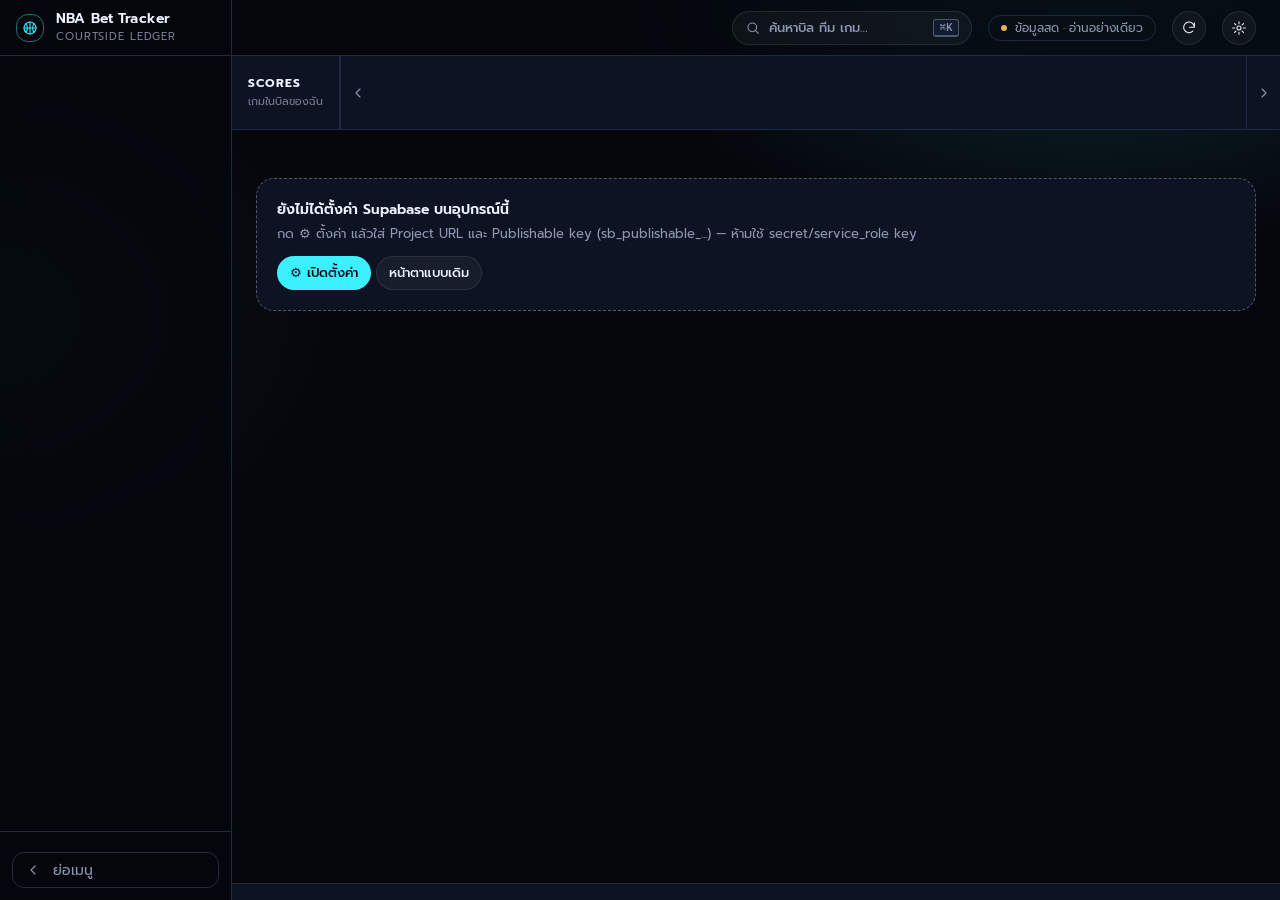
<file: index.html>
<!DOCTYPE html>
<html lang="th">
<head>
<meta charset="utf-8">
<meta name="viewport" content="width=device-width, initial-scale=1, viewport-fit=cover">
<title>NBA Bet Tracker · Courtside Ledger</title>
<meta name="theme-color" content="#0B1220">
<meta name="robots" content="noindex">
<link rel="preconnect" href="https://fonts.googleapis.com">
<link rel="preconnect" href="https://fonts.gstatic.com" crossorigin>
<link rel="stylesheet" href="https://fonts.googleapis.com/css2?family=Prompt:wght@400;500;600&family=IBM+Plex+Mono:wght@400;500&family=IBM+Plex+Sans+Thai:wght@400;500;600&family=IBM+Plex+Sans:wght@400;500;600&display=swap">
<script src="app/loader.js"></script>
<script src="app/core.js"></script>
<script src="app/motion.js" defer></script>
<link rel="stylesheet" href="app/1.css">
<link rel="stylesheet" href="app/2.css">
<link rel="stylesheet" href="app/motion.css">
<link rel="stylesheet" href="app/arena.css">
</head>
<body>
<div class="app" id="app" data-collapsed="false">
  <div class="side-col"><aside class="side" aria-label="เมนูหลัก">
    <div class="brand">
      <span class="brand-mark" aria-hidden="true"><svg class="ic" viewBox="0 0 24 24"><circle cx="12" cy="12" r="9"/><path d="M3 12h18M12 3v18M5.6 5.6c3.4 3.2 3.4 9.6 0 12.8M18.4 5.6c-3.4 3.2-3.4 9.6 0 12.8"/></svg></span>
      <span class="brand-txt"><b>NBA Bet Tracker</b><span>Courtside Ledger</span></span>
    </div>
    <nav class="nav" id="sideNav" aria-label="หน้าหลัก"></nav>
    <div class="side-foot">
      <div class="side-meta" id="sideMeta"></div>
      <button class="btn-collapse" id="collapseBtn" type="button" aria-expanded="true" aria-controls="sideNav">
        <svg class="ic" viewBox="0 0 24 24"><path d="M15 6l-6 6 6 6"/></svg><span>ย่อเมนู</span>
      </button>
    </div>
  </aside></div>
  <div class="main">
    <header class="topbar">
      <a class="m-back" id="mBack" href="#/tickets" aria-label="กลับไปหน้าบิลทั้งหมด" hidden><svg class="ic" viewBox="0 0 24 24"><path d="M15 6l-6 6 6 6"/></svg></a>
      <div class="crumbs" id="crumbs"></div>
      <div class="spacer"></div>
      <button class="btn cmd-btn" type="button" id="cmdBtn" aria-haspopup="dialog" aria-label="ค้นหาและไปยัง (Ctrl K)"><svg class="ic" viewBox="0 0 24 24" aria-hidden="true"><circle cx="11" cy="11" r="6.5"/><path d="M16 16l4 4"/></svg><span>ค้นหาบิล ทีม เกม…</span><kbd>⌘K</kbd></button>
      <span class="pill" title="อ่านข้อมูลจาก Supabase อย่างเดียว ไม่มีการเขียนกลับฐานข้อมูล"><span class="dot" aria-hidden="true"></span>ข้อมูลสด · อ่านอย่างเดียว</span>
      <button class="btn icon-btn" type="button" id="refreshBtn" aria-label="โหลดข้อมูลใหม่" title="โหลดข้อมูลใหม่"><svg class="ic" viewBox="0 0 24 24" aria-hidden="true"><path d="M20 11a8 8 0 1 0-2.3 5.7M20 4v7h-7"/></svg></button>
      <button class="btn icon-btn" type="button" id="settingsBtn" aria-haspopup="dialog" aria-label="ตั้งค่าและธีม" title="ตั้งค่าและธีม"><svg class="ic" viewBox="0 0 24 24" aria-hidden="true"><circle cx="12" cy="12" r="3"/><path d="M12 2.5v3M12 18.5v3M2.5 12h3M18.5 12h3M5.3 5.3l2.1 2.1M16.6 16.6l2.1 2.1M5.3 18.7l2.1-2.1M16.6 7.4l2.1-2.1"/></svg></button>
    </header>
    <div class="ticker" role="region" aria-label="สกอร์บอร์ดเกมที่เกี่ยวกับบิลของฉัน">
      <div class="ticker-lab"><b>Scores</b><span>เกมในบิลของฉัน</span></div>
      <button class="ticker-btn" type="button" id="tkPrev" aria-label="เลื่อนสกอร์ไปทางซ้าย"><svg class="ic" viewBox="0 0 24 24" aria-hidden="true"><path d="M15 6l-6 6 6 6"/></svg></button>
      <div class="ticker-track" id="ticker" tabindex="0" aria-label="ผลเกมและเวลาเริ่มเกม (เลื่อนได้)"></div>
      <button class="ticker-btn" type="button" id="tkNext" aria-label="เลื่อนสกอร์ไปทางขวา"><svg class="ic" viewBox="0 0 24 24" aria-hidden="true"><path d="M9 6l6 6-6 6"/></svg></button>
    </div>
    <main class="content" id="view" tabindex="-1"></main>
    <footer class="statusbar" id="statusbar"></footer>
  </div>
</div>
<nav class="tabbar" id="tabbar" aria-label="แท็บหลัก"></nav>

<dialog class="sheet" id="filterSheet" aria-labelledby="sheetTitle">
  <div class="sheet-grab" aria-hidden="true"></div>
  <div class="sheet-h"><h2 id="sheetTitle">ตัวกรองและการเรียง</h2>
    <button class="btn ghost" type="button" id="sheetClose" aria-label="ปิดตัวกรอง" style="width:44px;height:44px;padding:0"><svg class="ic" viewBox="0 0 24 24"><path d="M6 6l12 12M18 6L6 18"/></svg></button></div>
  <form class="sheet-b" id="sheetForm" method="dialog">
    <fieldset><legend>สถานะบิล</legend><div class="opt-grid" id="sheetStatus"></div></fieldset>
    <fieldset><legend>เรียงตาม</legend><div class="opt-grid" id="sheetSort"></div></fieldset>
    <fieldset><legend>จำนวนคู่ในบิล</legend><div class="range"><label class="sr-only" for="sLegMin">อย่างน้อย</label><select class="select" id="sLegMin"></select><span>ถึง</span><label class="sr-only" for="sLegMax">ไม่เกิน</label><select class="select" id="sLegMax"></select></div></fieldset>
    <fieldset><legend>ช่วงวันที่วางบิล</legend><div class="range"><label class="sr-only" for="sFrom">ตั้งแต่</label><input class="input" type="date" id="sFrom"><span>–</span><label class="sr-only" for="sTo">ถึง</label><input class="input" type="date" id="sTo"></div></fieldset>
  </form>
  <div class="sheet-f"><button class="btn" type="button" id="sheetReset">ล้างตัวกรอง</button><button class="btn primary" type="button" id="sheetApply">แสดงผล</button></div>
</dialog>

<dialog class="modal" id="settingsDlg" aria-labelledby="settingsTitle">
  <div class="modal-h"><h2 id="settingsTitle">ตั้งค่า</h2><button class="btn ghost icon-btn" type="button" id="closeSettings" aria-label="ปิดตั้งค่า"><svg class="ic" viewBox="0 0 24 24" aria-hidden="true"><path d="M6 6l12 12M18 6L6 18"/></svg></button></div>
  <div class="modal-b">
    <h3>การเชื่อมต่อ Supabase</h3>
    <p class="faint small">ใส่ Project URL และ Publishable key (sb_publishable_...) เท่านั้น ห้ามใช้ secret/service_role key</p>
    <div class="form-grid">
      <div class="field"><label for="projectUrl">Project URL</label><input class="input" id="projectUrl" placeholder="https://your-project.supabase.co" autocomplete="url"></div>
      <div class="field"><label for="publishableKey">Publishable key</label><input class="input" id="publishableKey" placeholder="sb_publishable_..." autocomplete="off" autocapitalize="off" spellcheck="false"></div>
      <div class="field"><label for="ticketsTable">ชื่อตารางบิล</label><input class="input" id="ticketsTable" value="tickets"></div>
      <div class="field"><label for="betsTable">ชื่อตารางคู่เดิมพัน</label><input class="input" id="betsTable" value="bets"></div>
    </div>
    <p class="faint small">ค่าจะถูกบันทึกใน Local Storage ของเบราว์เซอร์นี้ ไม่ได้ส่งไปที่อื่นนอกจาก Supabase URL ที่ระบุ</p>
    <div class="modal-actions"><button class="btn" type="button" id="clearSettings">ล้างค่า</button><button class="btn primary" type="button" id="saveSettings">บันทึกและเชื่อมต่อ</button></div>
    <div id="settingsStatus" class="statusline" role="status" hidden></div>
    <h3>ธีม</h3>
    <div id="themeGrid" class="theme-grid" role="group" aria-label="เลือกธีม"></div>
    <p class="faint small">ธีมเปลี่ยนเฉพาะหน้าตาและบันทึกไว้ในอุปกรณ์นี้ ไม่กระทบข้อมูลใน Supabase · <a href="classic.html">เปิดหน้าตาแบบเดิม</a></p>
  </div>
</dialog>
<div class="cmdk" id="cmdk" hidden>
  <div class="cmdk-scrim" data-cmdk-close></div>
  <div class="cmdk-panel" role="dialog" aria-modal="true" aria-label="ค้นหาและไปยัง">
    <div class="cmdk-in"><svg class="ic" viewBox="0 0 24 24" aria-hidden="true"><circle cx="11" cy="11" r="6.5"/><path d="M16 16l4 4"/></svg>
      <label for="cmdkQ" class="sr-only">ค้นหาบิล ทีม เกม หรือหน้า</label>
      <input id="cmdkQ" type="text" autocomplete="off" spellcheck="false" placeholder="เลขบิล รหัสบิล ทีม (เช่น DEN) หรือชื่อหน้า…" role="combobox" aria-expanded="true" aria-controls="cmdkList" aria-autocomplete="list">
      <button class="btn ghost" type="button" data-cmdk-close aria-label="ปิดการค้นหา"><kbd>Esc</kbd></button></div>
    <ul class="cmdk-list" id="cmdkList" role="listbox" aria-label="ผลการค้นหา"></ul>
    <div class="cmdk-foot d-only"><span><kbd>↑</kbd> <kbd>↓</kbd> เลื่อน</span><span><kbd>Enter</kbd> เปิด</span><span><kbd>Esc</kbd> ปิด</span><span><kbd>1</kbd>–<kbd>5</kbd> สลับหน้า (นอกช่องพิมพ์)</span></div>
  </div>
</div>
<div id="soRoot"></div>

</body>
</html>
</file>
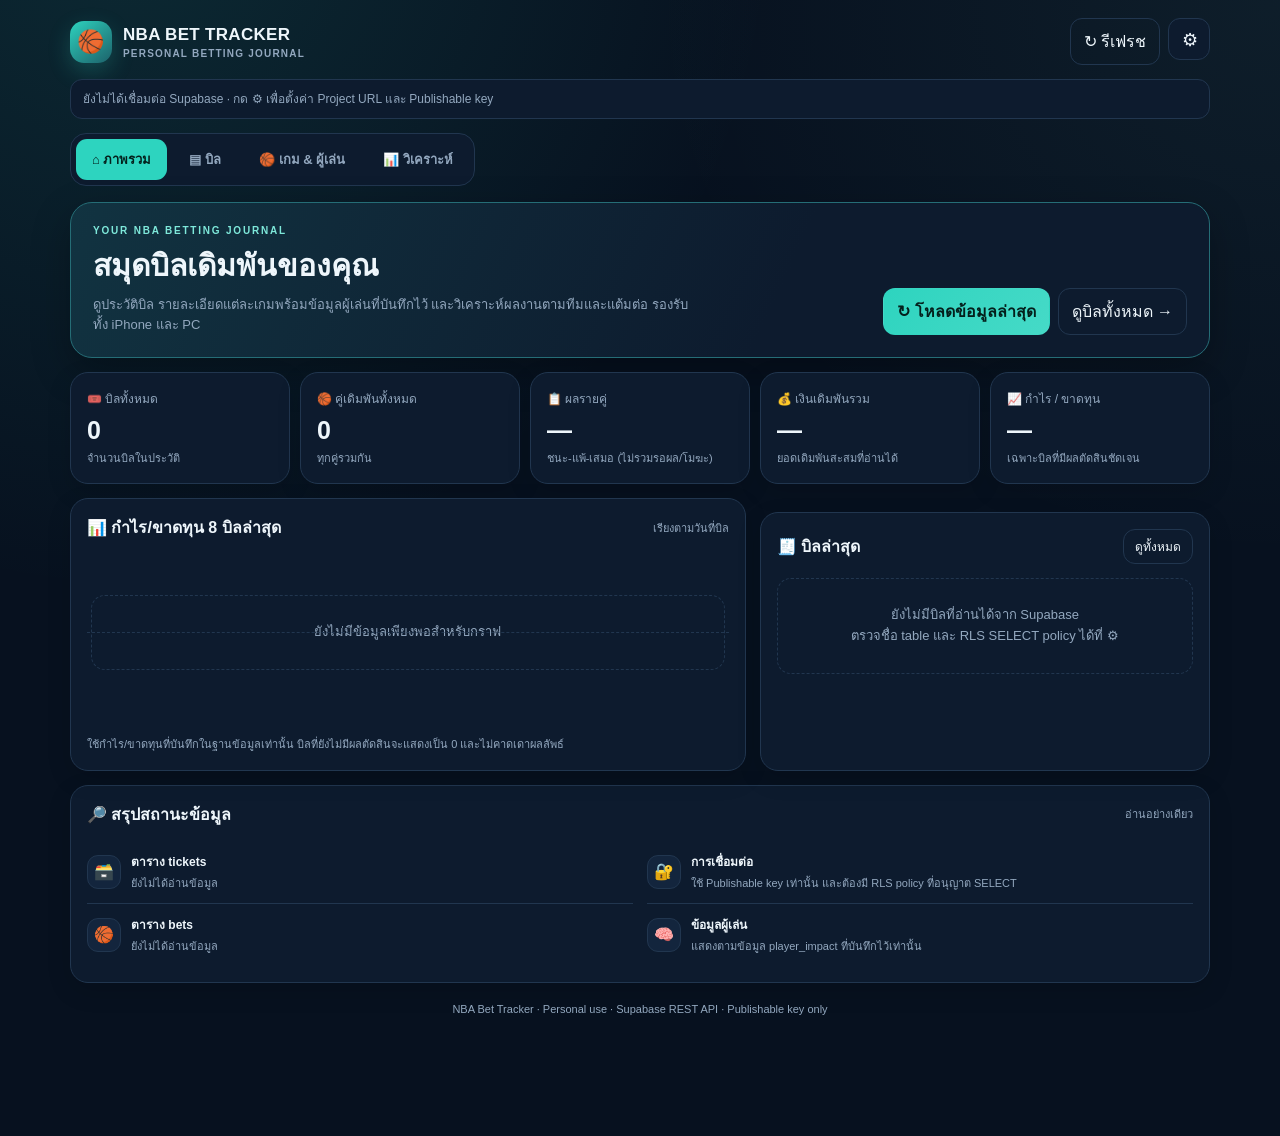
<file: classic.html>
<!doctype html>
<html lang="th">
<head>
<meta charset="utf-8">
<meta name="viewport" content="width=device-width,initial-scale=1,viewport-fit=cover">
<meta name="theme-color" content="#07111f">
<title>NBA Bet Tracker</title>
<style>
:root{color-scheme:dark;--bg:#07111f;--panel:#0d1b2e;--panel2:#13253d;--line:#21364f;--text:#eef6fb;--muted:#93a8bf;--accent:#2dd4bf;--accent2:#7ee8da;--good:#3ddc97;--bad:#ff6b81;--warn:#f5b94a;--on-accent:#04201c;--radius:18px;--shadow:0 14px 38px #0004}
*{box-sizing:border-box}html{scroll-behavior:smooth;-webkit-text-size-adjust:100%}
body{margin:0;background:radial-gradient(ellipse at 10% -10%,color-mix(in srgb,var(--accent) 13%,transparent),transparent 40%),radial-gradient(ellipse at 100% 0%,color-mix(in srgb,var(--accent2) 6%,transparent),transparent 35%),var(--bg);color:var(--text);font-family:-apple-system,BlinkMacSystemFont,"Segoe UI","Noto Sans Thai",sans-serif;min-height:100vh;overflow-x:hidden}
button,input,select{font:inherit}button{cursor:pointer;color:inherit}a{color:var(--accent2)}
:focus-visible{outline:2px solid var(--accent);outline-offset:2px}
.shell{max-width:1180px;margin:auto;padding:18px 20px calc(100px + env(safe-area-inset-bottom))}
.topbar{display:flex;justify-content:space-between;align-items:center;gap:12px;margin-bottom:14px}
.brand{display:flex;align-items:center;gap:11px;font-weight:850;font-size:17px;letter-spacing:.3px;min-width:0}
.ball{width:42px;height:42px;flex:0 0 42px;border-radius:14px;display:grid;place-items:center;background:linear-gradient(140deg,var(--accent),color-mix(in srgb,var(--accent) 35%,var(--panel2)));font-size:22px;box-shadow:0 8px 22px color-mix(in srgb,var(--accent) 22%,transparent)}
.brand small{display:block;font-size:10px;color:var(--muted);font-weight:600;letter-spacing:1.2px;margin-top:3px}
.actions{display:flex;gap:8px}
.btn,.icon-btn,.field{border:1px solid var(--line);background:var(--panel);border-radius:12px;padding:10px 13px;color:var(--text)}
.btn:hover,.icon-btn:hover{border-color:color-mix(in srgb,var(--accent) 60%,var(--line))}
.btn:disabled{opacity:.55;cursor:wait}
.btn.primary{background:linear-gradient(130deg,var(--accent),color-mix(in srgb,var(--accent) 70%,var(--accent2)));color:var(--on-accent);border-color:transparent;font-weight:800}
.btn.ghost{background:transparent}.btn.sm{padding:7px 11px;font-size:12px}
.icon-btn{width:42px;height:42px;display:grid;place-items:center;font-size:18px}
.conn{display:flex;align-items:center;gap:8px;margin-bottom:14px}
.statusline{padding:10px 12px;border:1px solid var(--line);background:var(--panel);border-radius:12px;font-size:12px;line-height:1.5;overflow-wrap:anywhere;flex:1;min-width:0;color:var(--muted)}
.statusline.ok{color:var(--good);border-color:color-mix(in srgb,var(--good) 35%,var(--line))}
.statusline.err{color:var(--bad);border-color:color-mix(in srgb,var(--bad) 40%,var(--line))}
.tabs{display:flex;gap:6px;padding:5px;margin-bottom:16px;background:var(--panel);border:1px solid var(--line);border-radius:16px;width:max-content;max-width:100%;overflow:auto}
.tab{border:0;border-radius:11px;background:transparent;padding:10px 16px;white-space:nowrap;color:var(--muted);font-size:13px;font-weight:650}
.tab:hover{color:var(--text)}.tab.active{background:var(--accent);color:var(--on-accent);font-weight:800}
.view{display:none}.view.active{display:block;animation:fade .2s ease}
@keyframes fade{from{opacity:.6;transform:translateY(3px)}to{opacity:1;transform:none}}
.hero{border:1px solid color-mix(in srgb,var(--accent) 35%,var(--line));border-radius:22px;padding:22px;background:linear-gradient(115deg,color-mix(in srgb,var(--accent) 13%,var(--panel)),var(--panel) 62%);box-shadow:var(--shadow);margin-bottom:14px;display:flex;justify-content:space-between;align-items:flex-end;gap:16px;flex-wrap:wrap}
.eyebrow{font-size:10px;font-weight:850;letter-spacing:1.8px;color:var(--accent2)}
h1{font-size:clamp(22px,3.6vw,30px);margin:6px 0}p{line-height:1.55}
.hero p{max-width:600px;color:var(--muted);font-size:13px;margin:0}
.hero-actions{display:flex;gap:8px;flex-wrap:wrap}
.stats{display:grid;grid-template-columns:repeat(5,minmax(0,1fr));gap:10px;margin-bottom:14px}
.stats.four{grid-template-columns:repeat(4,minmax(0,1fr))}
.stat,.card{background:var(--panel);border:1px solid var(--line);border-radius:var(--radius);padding:16px;min-width:0;box-shadow:0 8px 24px #0002}
.stat label{color:var(--muted);font-size:12px;display:block}
.stat strong{display:block;font-size:clamp(19px,2.4vw,25px);margin:8px 0 3px;overflow-wrap:anywhere;font-variant-numeric:tabular-nums}
.stat small{font-size:11px;color:var(--muted)}
.positive{color:var(--good)!important}.negative{color:var(--bad)!important}
.layout{display:grid;grid-template-columns:1.2fr .8fr;gap:14px}.layout.even{grid-template-columns:1fr 1fr}
.card-head{display:flex;justify-content:space-between;align-items:center;gap:10px;margin-bottom:14px;flex-wrap:wrap}
.card-head h2{font-size:16px;margin:0}.card+.card,.stack>*+*{margin-top:14px}
.muted{color:var(--muted)}.tiny{font-size:11px}
.filters{display:grid;grid-template-columns:2fr 1fr 1fr 1fr;gap:8px;margin-bottom:12px}
.filters.f3{grid-template-columns:2fr 1fr 1fr}
.field{min-width:0;width:100%;outline:none}.field:focus{border-color:var(--accent)}
.flabel{display:grid;gap:4px;font-size:11px;color:var(--muted);min-width:0}
.ticket-list,.game-list{display:grid;gap:10px}
.ticket{width:100%;text-align:left;display:flex;align-items:center;gap:12px;padding:13px 14px;background:var(--panel2);border:1px solid var(--line);border-radius:15px;transition:transform .15s,border-color .15s}
.ticket:active{transform:scale(.99)}.ticket:hover{border-color:var(--accent)}
.ticket-icon{width:42px;height:42px;flex:0 0 42px;display:grid;place-items:center;border-radius:13px;background:color-mix(in srgb,var(--accent) 14%,var(--panel));font-size:20px}
.ticket-main{flex:1;min-width:0}.ticket-main strong{display:block;font-size:13px;overflow-wrap:anywhere}
.ticket-main small{display:block;color:var(--muted);font-size:11px;margin-top:5px;line-height:1.4}
.ticket-side{text-align:right;white-space:nowrap;display:grid;gap:5px;justify-items:end}
.ticket-side strong{font-size:13px;font-variant-numeric:tabular-nums}.ticket-side small{font-size:11px;font-variant-numeric:tabular-nums}
.pill{display:inline-flex;align-items:center;gap:4px;padding:3px 9px;border-radius:999px;font-size:10.5px;font-weight:750;border:1px solid var(--line);background:#ffffff08;color:var(--muted);white-space:nowrap}
.s-won{color:var(--good);border-color:color-mix(in srgb,var(--good) 45%,transparent);background:color-mix(in srgb,var(--good) 12%,transparent)}
.s-lost{color:var(--bad);border-color:color-mix(in srgb,var(--bad) 45%,transparent);background:color-mix(in srgb,var(--bad) 12%,transparent)}
.s-push{color:var(--accent2);border-color:color-mix(in srgb,var(--accent2) 40%,transparent);background:color-mix(in srgb,var(--accent2) 10%,transparent)}
.s-void{color:var(--muted);border-style:dashed}
.s-pending{color:var(--warn);border-color:color-mix(in srgb,var(--warn) 45%,transparent);background:color-mix(in srgb,var(--warn) 10%,transparent)}
.s-partial{color:#c4a7ff;border-color:#c4a7ff66;background:#c4a7ff14}
.empty{padding:26px 12px;text-align:center;color:var(--muted);border:1px dashed var(--line);border-radius:14px;font-size:13px;line-height:1.6}
.chart{height:170px;display:flex;align-items:center;gap:8px;padding:8px 4px 22px;position:relative}
.chart:before{content:"";position:absolute;left:0;right:0;top:calc(50% - 7px);border-top:1px dashed var(--line)}
.bar-col{flex:1;min-width:6px;height:100%;display:flex;flex-direction:column;position:relative}
.bar-col .up,.bar-col .down{flex:1;display:flex}.bar-col .up{align-items:flex-end}.bar-col .down{align-items:flex-start}
.bar{width:100%;border-radius:6px;height:var(--h);background:linear-gradient(180deg,var(--accent2),var(--accent))}
.bar.neg{background:linear-gradient(0deg,color-mix(in srgb,var(--bad) 60%,transparent),var(--bad))}
.bar-col:after{content:attr(data-label);position:absolute;bottom:-20px;left:50%;transform:translateX(-50%);font-size:9px;color:var(--muted);white-space:nowrap}
.row-item{display:flex;align-items:center;gap:10px;padding:11px 0;border-bottom:1px solid var(--line)}.row-item:last-child{border:0}
.team-logo{width:34px;height:34px;flex:0 0 34px;border:1px solid var(--line);border-radius:11px;display:grid;place-items:center;background:var(--panel2)}
.row-main{flex:1;min-width:0}.row-main strong{display:block;font-size:12px}.row-main small{display:block;color:var(--muted);font-size:11px;margin-top:3px}
.notice{font-size:11px;color:var(--muted);line-height:1.6;margin:12px 0 0}
.table-wrap{overflow-x:auto;-webkit-overflow-scrolling:touch;border:1px solid var(--line);border-radius:14px}
table{border-collapse:collapse;width:100%;font-size:12px;min-width:560px}
th,td{text-align:left;padding:10px 12px;border-bottom:1px solid var(--line);font-variant-numeric:tabular-nums}
tbody tr:last-child td{border-bottom:0}tbody tr:hover td{background:#ffffff05}
th{color:var(--muted);font-weight:650;background:var(--panel2);position:sticky;top:0}
td.num,th.num{text-align:right}
.rate{display:flex;align-items:center;gap:8px;justify-content:flex-end}
.rate i{display:block;width:54px;height:6px;border-radius:9px;background:var(--panel2);overflow:hidden}
.rate i b{display:block;height:100%;width:var(--w);background:var(--accent)}
.split{display:grid;grid-template-columns:repeat(auto-fit,minmax(140px,1fr));gap:10px;margin-bottom:14px}
.split .stat strong{font-size:18px}
/* games */
.game{background:var(--panel2);border:1px solid var(--line);border-radius:15px;padding:13px 14px;min-width:0}
.game-top{display:flex;justify-content:space-between;align-items:flex-start;gap:10px}
.game-title{min-width:0}.game-title strong{display:block;font-size:14px;overflow-wrap:anywhere}
.game-title small{display:block;color:var(--muted);font-size:11px;margin-top:4px}
.game-meta{display:grid;grid-template-columns:repeat(4,minmax(0,1fr));gap:7px;margin-top:11px}
.mini{padding:8px 9px;background:var(--panel);border:1px solid var(--line);border-radius:10px;min-width:0}
.mini span{display:block;color:var(--muted);font-size:9.5px;margin-bottom:3px}
.mini b{font-size:12px;overflow-wrap:anywhere;font-variant-numeric:tabular-nums}
details.impact{margin-top:10px;border:1px solid var(--line);border-radius:12px;background:var(--panel)}
details.impact>summary{list-style:none;cursor:pointer;padding:10px 12px;font-size:12px;font-weight:700;display:flex;justify-content:space-between;align-items:center;gap:8px}
details.impact>summary::-webkit-details-marker{display:none}
details.impact>summary:after{content:"▾";color:var(--muted);transition:transform .15s}
details.impact[open]>summary:after{transform:rotate(180deg)}
.impact-list{display:grid;gap:8px;padding:0 10px 10px}
.pi{border:1px solid var(--line);border-left:3px solid var(--line);border-radius:10px;padding:10px 11px;background:var(--panel2);min-width:0}
.pi.out{border-left-color:var(--bad)}.pi.q{border-left-color:var(--warn)}.pi.ok{border-left-color:var(--good)}
.pi.inj{border-left-color:#ff9f5a}.pi.ej{border-left-color:#c4a7ff}.pi.unv{border-left-style:dashed;border-left-color:var(--muted)}
.pi-badges{display:flex;gap:5px;flex-wrap:wrap;justify-content:flex-end}
.pi p b{color:var(--text);font-weight:700}
.pi .pi-stale{color:var(--warn);font-size:11px}
.s-inj{color:#ff9f5a;border-color:#ff9f5a66;background:#ff9f5a14}
.pi-warn{margin-top:10px;font-size:11px;color:var(--warn);border:1px dashed color-mix(in srgb,var(--warn) 50%,transparent);border-radius:10px;padding:8px 10px}
.pi-head{display:flex;justify-content:space-between;align-items:flex-start;gap:8px;flex-wrap:wrap}
.pi-head strong{font-size:12.5px;overflow-wrap:anywhere}.pi-head small{display:block;color:var(--muted);font-size:10.5px;margin-top:2px}
.pi p{margin:6px 0 0;font-size:12px;line-height:1.55;overflow-wrap:anywhere}
.pi .reason{color:var(--muted)}
.pi-foot{display:flex;gap:10px;flex-wrap:wrap;margin-top:7px;font-size:10.5px;color:var(--muted)}
.pi-foot a{overflow-wrap:anywhere}
.pi-extra{margin-top:6px;font-size:10.5px;color:var(--muted);overflow-wrap:anywhere}
.no-impact{margin-top:10px;font-size:11px;color:var(--muted)}
/* bottom nav */
.bottom-nav{display:none}
/* detail sheet */
.overlay{position:fixed;inset:0;z-index:20;background:#02040bd9;backdrop-filter:blur(8px);display:flex;align-items:flex-end;justify-content:center;opacity:0;visibility:hidden;transition:.2s}
.overlay.open{opacity:1;visibility:visible}
.sheet{width:min(780px,100%);max-height:92dvh;overflow:auto;background:var(--bg);border:1px solid var(--line);border-bottom:0;border-radius:24px 24px 0 0;padding:10px 18px calc(24px + env(safe-area-inset-bottom));transform:translateY(20px);transition:transform .22s}
.overlay.open .sheet{transform:none}
.grabber{height:4px;width:40px;border-radius:8px;background:var(--line);margin:2px auto 16px}
.sheet-head{display:flex;justify-content:space-between;gap:12px;align-items:start;margin-bottom:14px}
.sheet-head h2{font-size:22px;margin:4px 0;overflow-wrap:anywhere}
.close{border:1px solid var(--line);background:var(--panel);border-radius:12px;width:40px;height:40px;flex:0 0 40px;font-size:20px}
.detail-grid{display:grid;grid-template-columns:repeat(4,minmax(0,1fr));gap:8px;margin-bottom:16px}
.detail-box{background:var(--panel);border:1px solid var(--line);border-radius:13px;padding:11px;min-width:0}
.detail-box span{display:block;color:var(--muted);font-size:10px;margin-bottom:5px}
.detail-box strong{font-size:15px;overflow-wrap:anywhere;font-variant-numeric:tabular-nums}
.detail-section h3{font-size:15px;margin:0 0 10px}
/* settings modal */
.modal{position:fixed;inset:0;z-index:30;display:none;place-items:center;background:#000b;padding:15px}
.modal.open{display:grid}
.modal-card{width:min(560px,100%);max-height:90dvh;overflow:auto;background:var(--panel);border:1px solid var(--line);border-radius:20px;padding:18px}
.modal-card h2{font-size:18px;margin:0}.modal-card h3{font-size:14px;margin:20px 0 8px}
.form-row{display:grid;gap:6px;margin:12px 0}.form-row label{font-size:12px;color:var(--muted)}
.form-actions{display:flex;justify-content:flex-end;gap:8px;margin-top:16px;flex-wrap:wrap}
#settingsStatus{margin-top:10px}
.theme-grid{display:grid;grid-template-columns:repeat(4,minmax(0,1fr));gap:8px}
.theme-choice{border:1px solid var(--line);background:var(--panel2);border-radius:12px;padding:7px;text-align:left;min-width:0}
.theme-choice.selected{outline:2px solid var(--accent)}
.swatch{height:30px;border-radius:8px;margin-bottom:6px}
.theme-choice b{font-size:10px;display:block;overflow-wrap:anywhere}.theme-choice small{font-size:9px;color:var(--muted)}
.spinner{display:inline-block;width:13px;height:13px;border:2px solid #ffffff4d;border-top-color:var(--accent);border-radius:50%;animation:spin .7s linear infinite;vertical-align:middle;margin-right:6px}
@keyframes spin{to{transform:rotate(360deg)}}
.hidden{display:none!important}
@media(min-width:701px){.overlay{align-items:center;padding:20px}.sheet{border:1px solid var(--line);border-radius:24px;max-height:88vh}.grabber{display:none}}
@media(max-width:960px){.stats{grid-template-columns:repeat(3,minmax(0,1fr))}.filters{grid-template-columns:1fr 1fr}.filters .wide{grid-column:1/-1}.game-meta{grid-template-columns:repeat(2,minmax(0,1fr))}}
@media(max-width:700px){
.shell{padding:12px 12px calc(84px + env(safe-area-inset-bottom))}
.brand{font-size:14px}.brand small{font-size:9px}.ball{width:38px;height:38px;flex-basis:38px}
.actions .btn{font-size:12px;padding:9px 10px}
.tabs{display:none}
.hero{padding:17px;border-radius:19px}.hero-actions{width:100%}.hero-actions .btn{flex:1}
.stats,.stats.four{grid-template-columns:repeat(2,minmax(0,1fr));gap:9px}
.stats .stat:first-child:nth-last-child(odd){grid-column:1/-1}
.stat{padding:13px;border-radius:15px}
.layout,.layout.even{grid-template-columns:1fr}.split{grid-template-columns:repeat(auto-fit,minmax(110px,1fr));gap:7px}.split .stat{padding:10px}.split .stat strong{font-size:15px}
.card{padding:13px;border-radius:16px}
.filters,.filters.f3{grid-template-columns:1fr 1fr}
.detail-grid{grid-template-columns:repeat(2,minmax(0,1fr))}
.bottom-nav{display:flex;position:fixed;z-index:10;left:0;right:0;bottom:0;justify-content:space-around;padding:7px 6px calc(7px + env(safe-area-inset-bottom));border-top:1px solid var(--line);background:color-mix(in srgb,var(--bg) 92%,transparent);backdrop-filter:blur(20px)}
.nav-item{background:transparent;border:0;color:var(--muted);font-size:10.5px;padding:4px 6px;display:grid;gap:3px;justify-items:center;flex:1;min-width:0;border-radius:10px}
.nav-item span:first-child{font-size:18px;line-height:1}
.nav-item.active{color:var(--accent);background:color-mix(in srgb,var(--accent) 10%,transparent)}
.ticket{padding:11px;gap:9px}.ticket-icon{width:36px;height:36px;flex-basis:36px;font-size:18px}
.sheet{padding-left:13px;padding-right:13px}.sheet-head h2{font-size:20px}
.theme-grid{grid-template-columns:repeat(3,minmax(0,1fr))}
}
@media(max-width:380px){.nav-item{font-size:9.5px}}
</style>
</head>
<body>
<div class="shell">
<header class="topbar">
  <div class="brand"><div class="ball">🏀</div><div>NBA BET TRACKER<small>PERSONAL BETTING JOURNAL</small></div></div>
  <div class="actions"><button class="btn ghost" id="refreshBtn">↻ รีเฟรช</button><button class="icon-btn" id="settingsBtn" aria-label="ตั้งค่าและธีม">⚙</button></div>
</header>
<div class="conn"><div id="connectionStatus" class="statusline">ยังไม่ได้เชื่อมต่อ Supabase · กด ⚙ เพื่อตั้งค่า Project URL และ Publishable key</div></div>
<nav class="tabs" aria-label="เมนูหลัก">
 <button class="tab active" data-view="dashboard">⌂ ภาพรวม</button><button class="tab" data-view="tickets">▤ บิล</button><button class="tab" data-view="games">🏀 เกม &amp; ผู้เล่น</button><button class="tab" data-view="analytics">📊 วิเคราะห์</button>
</nav>

<section class="view active" id="view-dashboard">
 <section class="hero">
  <div><div class="eyebrow">YOUR NBA BETTING JOURNAL</div><h1>สมุดบิลเดิมพันของคุณ</h1><p>ดูประวัติบิล รายละเอียดแต่ละเกมพร้อมข้อมูลผู้เล่นที่บันทึกไว้ และวิเคราะห์ผลงานตามทีมและแต้มต่อ รองรับทั้ง iPhone และ PC</p></div>
  <div class="hero-actions"><button class="btn primary" id="heroRefresh">↻ โหลดข้อมูลล่าสุด</button><button class="btn" data-goto="tickets">ดูบิลทั้งหมด →</button></div>
 </section>
 <section class="stats">
  <div class="stat"><label>🎟️ บิลทั้งหมด</label><strong id="statTickets">0</strong><small>จำนวนบิลในประวัติ</small></div>
  <div class="stat"><label>🏀 คู่เดิมพันทั้งหมด</label><strong id="statBets">0</strong><small>ทุกคู่รวมกัน</small></div>
  <div class="stat"><label>📋 ผลรายคู่</label><strong id="statRecord">—</strong><small>ชนะ-แพ้-เสมอ (ไม่รวมรอผล/โมฆะ)</small></div>
  <div class="stat"><label>💰 เงินเดิมพันรวม</label><strong id="statStake">฿0.00</strong><small>ยอดเดิมพันสะสมที่อ่านได้</small></div>
  <div class="stat"><label>📈 กำไร / ขาดทุน</label><strong id="statProfit">—</strong><small>เฉพาะบิลที่มีผลตัดสินชัดเจน</small></div>
 </section>
 <div class="layout">
  <div class="card"><div class="card-head"><h2>📊 กำไร/ขาดทุน 8 บิลล่าสุด</h2><span class="muted tiny">เรียงตามวันที่บิล</span></div><div id="dailyChart" class="chart"></div><p class="notice">ใช้กำไร/ขาดทุนที่บันทึกในฐานข้อมูลเท่านั้น บิลที่ยังไม่มีผลตัดสินจะแสดงเป็น 0 และไม่คาดเดาผลลัพธ์</p></div>
  <div class="card"><div class="card-head"><h2>🧾 บิลล่าสุด</h2><button class="btn ghost sm" data-goto="tickets">ดูทั้งหมด</button></div><div id="recentTickets" class="ticket-list"><div class="empty">เชื่อมต่อ Supabase เพื่อโหลดบิล</div></div></div>
 </div>
 <div class="card" style="margin-top:14px"><div class="card-head"><h2>🔎 สรุปสถานะข้อมูล</h2><span class="muted tiny">อ่านอย่างเดียว</span></div><div class="layout even"><div><div class="row-item"><span class="team-logo">🗃️</span><div class="row-main"><strong>ตาราง tickets</strong><small id="ticketsStatus">ยังไม่ได้อ่านข้อมูล</small></div></div><div class="row-item"><span class="team-logo">🏀</span><div class="row-main"><strong>ตาราง bets</strong><small id="betsStatus">ยังไม่ได้อ่านข้อมูล</small></div></div></div><div><div class="row-item"><span class="team-logo">🔐</span><div class="row-main"><strong>การเชื่อมต่อ</strong><small>ใช้ Publishable key เท่านั้น และต้องมี RLS policy ที่อนุญาต SELECT</small></div></div><div class="row-item"><span class="team-logo">🧠</span><div class="row-main"><strong>ข้อมูลผู้เล่น</strong><small id="impactStatus">แสดงตามข้อมูล player_impact ที่บันทึกไว้เท่านั้น</small></div></div></div></div></div>
</section>

<section class="view" id="view-tickets">
 <div class="card"><div class="card-head"><h2>🗓️ ประวัติบิล</h2><span id="historyCount" class="muted tiny">0 บิล</span></div>
  <div class="filters"><input class="field wide" id="searchInput" type="search" placeholder="ค้นหา Ticket / ทีม / คู่แข่ง" aria-label="ค้นหาบิล"><input class="field" id="dateInput" type="date" aria-label="วันที่บิล"><select class="field" id="statusFilter" aria-label="สถานะบิล"><option value="all">ทุกสถานะ</option><option value="won">ชนะ</option><option value="lost">แพ้</option><option value="push">เสมอ</option><option value="void">โมฆะ/คืนทุน</option><option value="partial">ได้บางส่วน</option><option value="pending">รอผล</option></select><button class="btn" id="clearTicketFilters" type="button">ล้างตัวกรอง</button></div>
  <div id="historyTickets" class="ticket-list"><div class="empty">ยังไม่มีบิลที่โหลดมา</div></div></div>
</section>

<section class="view" id="view-games">
 <div class="card"><div class="card-head"><h2>🏀 เกม &amp; ผลกระทบผู้เล่น</h2><span id="gamesCount" class="muted tiny">0 เกม</span></div>
  <div class="filters"><input class="field wide" id="gameSearch" type="search" placeholder="ค้นหาทีม / ผู้เล่น / Ticket" aria-label="ค้นหาเกม"><input class="field" id="gameDate" type="date" aria-label="วันที่แข่ง"><select class="field" id="gameResult" aria-label="ผลเกม"><option value="all">ทุกผล</option><option value="won">ชนะ</option><option value="lost">แพ้</option><option value="push">เสมอ</option><option value="void">โมฆะ</option><option value="pending">รอผล</option></select><select class="field" id="gameImpact" aria-label="ข้อมูลผู้เล่น"><option value="all">ทุกเกม</option><option value="has">มีข้อมูลผู้เล่น</option><option value="none">ไม่มีข้อมูลผู้เล่น</option></select></div>
  <div id="gameList" class="game-list"><div class="empty">เชื่อมต่อ Supabase เพื่อโหลดเกม</div></div>
  <p class="notice">ข้อมูลผู้เล่นแสดงตามที่บันทึกใน player_impact เท่านั้น ระบบไม่สร้างสถานะผู้เล่น คะแนน หรือบทวิเคราะห์ขึ้นเอง</p></div>
</section>

<section class="view" id="view-analytics">
 <div class="card"><div class="card-head"><h2>🎛️ ตัวกรองการวิเคราะห์</h2><button class="btn ghost sm" id="clearAnalyticsFilters" type="button">ล้างตัวกรอง</button></div>
  <div class="filters"><label class="flabel">ตั้งแต่วันที่<input class="field" id="anFrom" type="date"></label><label class="flabel">ถึงวันที่<input class="field" id="anTo" type="date"></label><label class="flabel">ทีมที่เลือก<select class="field" id="anTeam"><option value="all">ทุกทีม</option></select></label><label class="flabel">ผลรายคู่<select class="field" id="anResult"><option value="all">ทุกผล</option><option value="won">ชนะ</option><option value="lost">แพ้</option><option value="push">เสมอ</option><option value="void">โมฆะ</option><option value="pending">รอผล</option></select></label></div>
  <p class="notice" style="margin-top:0">ช่วงวันที่กรองตามวันแข่งของแต่ละคู่ และวันที่บิลสำหรับสรุปการเงิน</p></div>
 <section class="stats" style="margin-top:14px">
  <div class="stat"><label>คู่ที่ตรงตัวกรอง</label><strong id="anBets">0</strong><small id="anBetsSub">—</small></div>
  <div class="stat"><label>อัตราชนะรายคู่</label><strong id="anWinRate">—</strong><small>ชนะ ÷ (ชนะ+แพ้)</small></div>
  <div class="stat"><label>เงินเดิมพัน (บิล)</label><strong id="anStake">—</strong><small id="anTicketsSub">—</small></div>
  <div class="stat"><label>กำไร / ขาดทุน (บิล)</label><strong id="anProfit">—</strong><small>บิลที่ตัดสินแล้ว</small></div>
  <div class="stat"><label>ROI</label><strong id="anRoi">—</strong><small>กำไร ÷ เงินเดิมพันของบิลที่ตัดสินแล้ว</small></div>
 </section>
 <div class="card"><div class="card-head"><h2>⚖️ ต่อแต้ม · รองแต้ม · สูง/ต่ำ</h2><span class="muted tiny">แต้มต่อติดลบ = ทีมต่อ · สูง/ต่ำไม่นับในตารางแต้มต่อ</span></div><div id="favDogReport" class="split"></div>
  <div class="card-head" style="margin-top:4px"><h2>＋ วิเคราะห์ตามแต้มต่อ</h2><span class="muted tiny">Handicap / Spread</span></div><div id="spreadReport"><div class="empty">ยังไม่มีข้อมูลแต้มต่อให้วิเคราะห์</div></div></div>
 <div class="card"><div class="card-head"><h2>🏆 ผลงานตามทีมที่เลือก</h2><span class="muted tiny">คำนวณจาก bets ที่โหลดได้</span></div><div id="teamReport"><div class="empty">เชื่อมต่อฐานข้อมูลเพื่อสร้างรายงานทีม</div></div>
  <p class="notice">ผลรายคู่ใช้คอลัมน์ result ในฐานข้อมูลโดยตรง ไม่คำนวณแพ้ชนะจากคะแนนหรือราคาเอง · ตารางบิลเป็นแบบสเต็ป เงินเดิมพันและกำไรจึงสรุปที่ระดับบิล ไม่แบ่งลงรายทีม</p></div>
</section>

<footer class="notice" style="text-align:center;margin:18px 0">NBA Bet Tracker · Personal use · Supabase REST API · Publishable key only</footer>
</div>
<nav class="bottom-nav" aria-label="เมนูหลัก"><button class="nav-item active" data-view="dashboard"><span>⌂</span>ภาพรวม</button><button class="nav-item" data-view="tickets"><span>▤</span>บิล</button><button class="nav-item" data-view="games"><span>🏀</span>เกม/ผู้เล่น</button><button class="nav-item" data-view="analytics"><span>📊</span>วิเคราะห์</button></nav>

<div class="overlay" id="detailOverlay" aria-hidden="true"><section class="sheet" role="dialog" aria-modal="true" aria-labelledby="detailTitle"><div class="grabber"></div><div class="sheet-head"><div><div class="eyebrow">TICKET DETAILS</div><h2 id="detailTitle">รายละเอียดบิล</h2><div class="muted tiny" id="detailSubtitle"></div></div><button class="close" id="closeDetail" aria-label="ปิด">×</button></div><div class="detail-grid" id="detailSummary"></div><div class="detail-section"><h3>🏀 รายการเดิมพันในบิล</h3><div class="game-list" id="detailBets"></div></div><p class="notice">ข้อมูลผู้เล่นและผลการแข่งขันจะแสดงเท่าที่มีในฐานข้อมูลเท่านั้น ระบบไม่สร้างสถานะผู้เล่นหรือคะแนนปลอมขึ้นมาเอง</p></section></div>

<div class="modal" id="settingsModal"><section class="modal-card" role="dialog" aria-modal="true" aria-labelledby="settingsTitle"><div class="card-head"><h2 id="settingsTitle">⚙️ ตั้งค่า</h2><button class="close" id="closeSettings" aria-label="ปิด">×</button></div>
 <h3 style="margin-top:4px">การเชื่อมต่อ Supabase</h3><p class="muted tiny">ใส่ Project URL และ Publishable key (sb_publishable_...) เท่านั้น ห้ามใช้ secret/service_role key ใน HTML</p>
 <div class="form-row"><label for="projectUrl">Project URL</label><input class="field" id="projectUrl" placeholder="https://your-project.supabase.co" autocomplete="url"></div>
 <div class="form-row"><label for="publishableKey">Publishable key</label><input class="field" id="publishableKey" placeholder="sb_publishable_..." autocomplete="off" autocapitalize="off" spellcheck="false"></div>
 <div class="form-row"><label for="ticketsTable">ชื่อตารางบิล</label><input class="field" id="ticketsTable" value="tickets"></div>
 <div class="form-row"><label for="betsTable">ชื่อตารางคู่เดิมพัน</label><input class="field" id="betsTable" value="bets"></div>
 <p class="notice">ค่าจะถูกบันทึกใน Local Storage ของเบราว์เซอร์นี้เพื่อความสะดวก ไม่ได้ส่งไปที่อื่นนอกจาก Supabase URL ที่ระบุ</p>
 <div class="form-actions"><button class="btn" id="clearSettings">ล้างค่า</button><button class="btn primary" id="saveSettings">บันทึกและเชื่อมต่อ</button></div>
 <div id="settingsStatus" class="statusline hidden"></div>
 <h3>🎨 ธีม</h3><div id="themeGrid" class="theme-grid"></div><p class="notice">ธีมเปลี่ยนเฉพาะหน้าตาและบันทึกไว้ในอุปกรณ์นี้ ไม่กระทบข้อมูลใน Supabase</p>
</section></div>
<script>
(function(){
'use strict';
const $=s=>document.querySelector(s), $$=s=>Array.from(document.querySelectorAll(s));
const themes=[
{name:'1. Neon Court',bg:'#080d1d',panel:'#111a34',panel2:'#182747',line:'#2d3b61',text:'#f6f7ff',muted:'#a7b1d0',accent:'#ff4f91',accent2:'#ff9b52',good:'#45dfb0',bad:'#ff617b',on:'#1d0611'},
{name:'2. Midnight Blue',bg:'#071522',panel:'#0e2435',panel2:'#153249',line:'#25465d',text:'#edf8ff',muted:'#94b5c7',accent:'#31c8d8',accent2:'#71e6f0',good:'#48d9a7',bad:'#ff7185',on:'#032026'},
{name:'3. Black & Gold',bg:'#100f0c',panel:'#242116',panel2:'#302a19',line:'#6b562c',text:'#fff6df',muted:'#c5b996',accent:'#d8ad4b',accent2:'#f2d88e',good:'#62d5a0',bad:'#ff737b',on:'#17130a'},
{name:'4. Clean Light',bg:'#f3f5fa',panel:'#ffffff',panel2:'#edf0f7',line:'#d9dfeb',text:'#172033',muted:'#69748a',accent:'#536de8',accent2:'#3d55c9',good:'#14865f',bad:'#d84359',on:'#ffffff'},
{name:'5. Forest Green',bg:'#081811',panel:'#10271d',panel2:'#193629',line:'#2c5942',text:'#effff4',muted:'#9abca8',accent:'#43c982',accent2:'#a1edac',good:'#70e2aa',bad:'#ff7788',on:'#04170d'},
{name:'6. Sunset',bg:'#1b1016',panel:'#2b1822',panel2:'#3b202b',line:'#6a3544',text:'#fff3f1',muted:'#cba8ae',accent:'#ff785f',accent2:'#ffc078',good:'#64d9a5',bad:'#ff687e',on:'#220b06'},
{name:'7. Royal Gold',bg:'#0b1020',panel:'#141f35',panel2:'#1b2a45',line:'#354764',text:'#f7f7fb',muted:'#a6b3c9',accent:'#c9a34b',accent2:'#f0d58b',good:'#4bd6a4',bad:'#ff7185',on:'#17130a'},
{name:'8. Navy Teal',bg:'#07111f',panel:'#0d1b2e',panel2:'#13253d',line:'#21364f',text:'#eef6fb',muted:'#93a8bf',accent:'#2dd4bf',accent2:'#7ee8da',good:'#3ddc97',bad:'#ff6b81',on:'#04201c'}
];
const DEFAULT_THEME='8';
let data={tickets:[],bets:[],ticketsOk:false,betsOk:false,loading:false,error:''};
let config={url:'',key:'',ticketsTable:'tickets',betsTable:'bets'};
let lastFocus=null;

/* ---------- helpers ---------- */
function esc(v){return String(v??'').replace(/[&<>"']/g,c=>({'&':'&amp;','<':'&lt;','>':'&gt;','"':'&quot;',"'":'&#39;'}[c]));}
function money(v){const n=number(v);return n===null?'—':new Intl.NumberFormat('th-TH',{style:'currency',currency:'THB',minimumFractionDigits:2,maximumFractionDigits:2}).format(n)}
function signedMoney(v){const n=number(v);if(n===null)return '—';return (n>0?'+':'')+money(n)}
function number(v){if(v===null||v===undefined||v==='')return null;const n=Number(String(v).replace(/[฿,\s]/g,''));return Number.isFinite(n)?n:null}
function pct(v){return v===null||!Number.isFinite(v)?'—':(v*100).toFixed(1)+'%'}
function first(obj,keys){for(const k of keys){if(obj&&obj[k]!==undefined&&obj[k]!==null&&obj[k]!=='')return obj[k]}return null}
function toDate(v){if(!v)return '';const s=String(v);if(/^\d{4}-\d{2}-\d{2}$/.test(s))return s;const d=new Date(s);return Number.isNaN(+d)?s.slice(0,10):d.toISOString().slice(0,10)}
function prettyDate(v){if(!v)return 'ไม่ระบุวันที่';const d=new Date(v+'T12:00:00');return Number.isNaN(+d)?v:d.toLocaleDateString('th-TH',{day:'numeric',month:'short',year:'numeric'})}
function cls(n){return n>0?'positive':n<0?'negative':''}

/* ---------- field mapping (tolerant to column names) ---------- */
function ticketId(t){return String(first(t,['id','ticket_id','ticketid','uuid'])??'')}
function betTicketId(b){return String(first(b,['ticket_id','ticketid','ticketId'])??'')}
function ticketDate(t){return toDate(first(t,['bet_date','ticket_date','date','created_at','createdAt','placed_at']))}
function ticketName(t){return String(first(t,['ticket_code','ticket_name','name','code','ticket_id','id'])??'บิลไม่มีชื่อ')}
function stake(t){return number(first(t,['stake','stake_amount','bet_amount','amount','wager','total_stake','investment']))}
function payout(t){return number(first(t,['payout_if_win','payout','potential_payout','possible_payout','return_amount','total_payout','to_win']))}
function storedProfit(t){return number(first(t,['net_profit','profit','profit_loss','pnl']))}
function resultOf(o){const raw=String(first(o,['result','status','outcome','settlement','bet_result','ticket_status'])??'').toLowerCase();
 if(/partial|บางส่วน/.test(raw))return 'partial';
 if(/won|win|ชนะ|ถูก/.test(raw))return 'won';
 if(/lost|lose|แพ้|ผิด/.test(raw))return 'lost';
 if(/void|refund|cancel|คืนทุน|โมฆะ/.test(raw))return 'void';
 if(/push|draw|tie|เสมอ/.test(raw))return 'push';
 if(/pending|open|unsettled|รอ|live/.test(raw))return 'pending';
 return 'unknown'}
const STATUS_TEXT={won:'ชนะ',lost:'แพ้',push:'เสมอ',void:'โมฆะ/คืนทุน',partial:'ได้บางส่วน',pending:'รอผล',unknown:'ยังไม่ระบุผล'};
function statusText(r){return STATUS_TEXT[r]||STATUS_TEXT.unknown}
function statusPill(r){const k=STATUS_TEXT[r]?r:'unknown';return `<span class="pill s-${k==='unknown'?'void':k}">${esc(statusText(k))}</span>`}
function statusForTicket(t,bs){const r=resultOf(t);if(r!=='unknown')return r;if(!bs.length)return 'unknown';const rs=bs.map(resultOf);
 if(rs.some(x=>x==='lost'))return 'lost';if(rs.every(x=>x==='won'))return 'won';
 if(rs.some(x=>x==='pending'||x==='unknown'))return 'pending';
 if(rs.every(x=>x==='void'))return 'void';if(rs.every(x=>x==='push'||x==='void'))return 'push';return 'unknown'}
const SETTLED=['won','lost','push','void','partial'];
/* Ticket profit: prefer the stored net_profit; otherwise the original rule (won = payout - stake, lost = -stake, push/void = 0). */
function ticketProfit(t,r){if(!SETTLED.includes(r))return null;const np=storedProfit(t);if(np!==null)return np;const s=stake(t),p=payout(t);if(s===null)return null;if(r==='lost')return -s;if(r==='won')return p===null?null:p-s;if(r==='push'||r==='void')return 0;return null}
function teamName(b){return String(first(b,['selected_team','team','team_name','pick','selection','home_team','away_team'])??'ไม่ระบุทีม')}
/* Analytics-only grouping: "Bucks" and "Milwaukee Bucks" count as one team. Stored names are never changed. */
const NBA_TEAMS=['Atlanta Hawks','Boston Celtics','Brooklyn Nets','Charlotte Hornets','Chicago Bulls','Cleveland Cavaliers','Dallas Mavericks','Denver Nuggets','Detroit Pistons','Golden State Warriors','Houston Rockets','Indiana Pacers','LA Clippers','Los Angeles Lakers','Memphis Grizzlies','Miami Heat','Milwaukee Bucks','Minnesota Timberwolves','New Orleans Pelicans','New York Knicks','Oklahoma City Thunder','Orlando Magic','Philadelphia 76ers','Phoenix Suns','Portland Trail Blazers','Sacramento Kings','San Antonio Spurs','Toronto Raptors','Utah Jazz','Washington Wizards'];
const TEAM_ALIAS=(()=>{const m=new Map();for(const full of NBA_TEAMS){const nick=full==='Portland Trail Blazers'?'Trail Blazers':full.split(' ').slice(-1)[0];m.set(full.toLowerCase(),full);m.set(nick.toLowerCase(),full)}m.set('los angeles clippers','LA Clippers');m.set('blazers','Portland Trail Blazers');m.set('sixers','Philadelphia 76ers');return m})();
function canonicalTeam(name){const s=String(name??'').trim();return TEAM_ALIAS.get(s.toLowerCase())||s}
/* Over/Under (totals) legs. Stored data uses several conventions (line positive or negative, "Over"/"Over 232.0 points"/"Over 234.0 total",
   scores split per team or the combined total in selected_score with opponent_score 0/null). Display-only: nothing is written back. */
const TEAM_ABBR={'Atlanta Hawks':'ATL','Boston Celtics':'BOS','Brooklyn Nets':'BKN','Charlotte Hornets':'CHA','Chicago Bulls':'CHI','Cleveland Cavaliers':'CLE','Dallas Mavericks':'DAL','Denver Nuggets':'DEN','Detroit Pistons':'DET','Golden State Warriors':'GSW','Houston Rockets':'HOU','Indiana Pacers':'IND','LA Clippers':'LAC','Los Angeles Lakers':'LAL','Memphis Grizzlies':'MEM','Miami Heat':'MIA','Milwaukee Bucks':'MIL','Minnesota Timberwolves':'MIN','New Orleans Pelicans':'NOP','New York Knicks':'NYK','Oklahoma City Thunder':'OKC','Orlando Magic':'ORL','Philadelphia 76ers':'PHI','Phoenix Suns':'PHX','Portland Trail Blazers':'POR','Sacramento Kings':'SAC','San Antonio Spurs':'SAS','Toronto Raptors':'TOR','Utah Jazz':'UTA','Washington Wizards':'WAS'};
function teamAbbr(name){const c=canonicalTeam(name);return TEAM_ABBR[c]||String(name??'').trim()}
function isTotalPick(b){return /^\s*(over|under)\b/i.test(String(first(b,['selected_team'])??''))}
function totalSide(b){return /^\s*over/i.test(String(first(b,['selected_team'])??''))?'Over':'Under'}
function totalLine(b){const n=number(handicap(b));if(n!==null)return Math.abs(n);const m=String(first(b,['selected_team'])??'').match(/(\d+(?:\.\d+)?)/);return m?Number(m[1]):null}
function totalTeams(b){const parts=String(opponentOf(b)??'').split(/\s+vs\.?\s+/i).map(x=>x.trim()).filter(Boolean);return parts.length===2?parts:null}
function totalAbbrs(b){const t=totalTeams(b);return t?t.map(teamAbbr).join('/'):''}
function totalPoints(b){const ss=number(first(b,['selected_score'])),os=number(first(b,['opponent_score']));if(ss===null)return null;return os===null||os===0?ss:ss+os}
function pickLabel(b){if(!isTotalPick(b))return teamName(b);const line=totalLine(b),ab=totalAbbrs(b);return `${totalSide(b)}${line!==null?' '+line.toFixed(1):''}${ab?` (${ab})`:''}`}
function analyticsTeam(b){if(isTotalPick(b)){const ab=totalAbbrs(b);return `${totalSide(b)}${ab?` (${ab})`:''}`}return canonicalTeam(teamName(b))}
function opponentOf(b){return first(b,['opponent','opponent_team','away_team','team_away'])}
function matchup(b){if(isTotalPick(b))return `${pickLabel(b)} ${opponentOf(b)??''}`;const explicit=first(b,['matchup','match','game','fixture','event_name']);if(explicit)return String(explicit);const home=first(b,['home_team','team_home']),away=first(b,['away_team','team_away']);if(home&&away)return home+' vs '+away;const opp=opponentOf(b);return opp?`${teamName(b)} vs ${opp}`:'คู่แข่งขันไม่ระบุ'}
function handicap(b){return first(b,['handicap','spread','point_spread','line','selected_line','points','handicap_line'])}
function fmtSpread(v){const n=number(v);if(n===null)return v===null?'—':String(v);return (n>0?'+':'')+String(n)}
function odds(b){return first(b,['odds','price','decimal_odds','odd','coefficient'])}
function score(b){const s=first(b,['final_score','score','result_score','game_score']);if(s)return String(s);
 if(isTotalPick(b)){const tp=totalPoints(b);if(tp===null)return '—';const ss=number(first(b,['selected_score'])),os=number(first(b,['opponent_score']));return os!==null&&os!==0?`${ss} - ${os} (รวม ${tp})`:`รวม ${tp}`}
 const ss=first(b,['selected_score']),os=first(b,['opponent_score']);if(ss!==null&&os!==null)return `${ss} - ${os}`;
 const h=first(b,['home_score','score_home']),a=first(b,['away_score','score_away']);return h!==null&&a!==null?`${h} - ${a}`:'—'}
function betsFor(t){const id=ticketId(t);return data.bets.filter(b=>betTicketId(b)===id||(t.ticket_id&&betTicketId(b)===String(t.ticket_id)))}
function ticketOfBet(b){const id=betTicketId(b);return data.tickets.find(t=>ticketId(t)===id||(t.ticket_id&&String(t.ticket_id)===id))||null}
function gameDate(b){return toDate(first(b,['game_date','match_date','date']))||(ticketOfBet(b)?ticketDate(ticketOfBet(b)):'')}
function allTickets(){return [...data.tickets].sort((a,b)=>(ticketDate(b)||'').localeCompare(ticketDate(a)||'')||(number(ticketId(b))??0)-(number(ticketId(a))??0))}

/* ---------- player impact (read-only; never written back) ----------
   bets.player_impact arrives in several shapes; all are normalised into one array of event objects here:
     {"events":[{...}, ...]}            current format
     [{...}, ...]                        legacy array of events
     '{"events":[...]}' / '[...]'        the same, stored or returned as a JSON string
     {"player":..., ...}                 a single event object
     {"Player A":"note", ...}            legacy name -> note map
     "free text"                         legacy plain-text note
     null / "" / [] / {}                 no data
   Malformed JSON is reported as unreadable, never shown as text. Event fields are kept as stored (including unknown ones);
   nothing here edits the record or writes anything back to Supabase. */
const PI_FIELDS=['player','player_name','name','team','status','event_type','reason','impact','note','notes','report_date','date','source','url'];
const PI_WRAPPER='events';
function isPlainObj(v){return v!==null&&typeof v==='object'&&!Array.isArray(v)}
function blank(v){return v===null||v===undefined||(typeof v==='string'&&!v.trim())}
function looksLikeEvent(o){return PI_FIELDS.some(k=>k in o)}
function hasContent(o){return Object.keys(o).some(k=>!blank(o[k])&&!(Array.isArray(o[k])&&!o[k].length)&&!(isPlainObj(o[k])&&!Object.keys(o[k]).length))}
function parseImpact(raw,depth=0){
 const out={events:[],malformed:false,notes:[]};
 const merge=r=>{out.events.push(...r.events);out.notes.push(...r.notes);if(r.malformed)out.malformed=true};
 if(depth>5||raw===null||raw===undefined)return out;
 if(typeof raw==='string'){const s=raw.trim();if(!s||s==='null'||s==='[]'||s==='{}'||s==='""')return out;
  if(/^[\[{"]/.test(s)){let v;try{v=JSON.parse(s)}catch{out.malformed=true;return out}merge(parseImpact(v,depth+1));return out}
  out.events.push({impact:s});return out}
 if(typeof raw==='number'||typeof raw==='boolean'){out.events.push({impact:String(raw)});return out}
 if(Array.isArray(raw)){for(const x of raw){if(isPlainObj(x)&&looksLikeEvent(x)){if(hasContent(x))out.events.push(x)}else merge(parseImpact(x,depth+1))}return out}
 if(!isPlainObj(raw))return out;
 const keys=Object.keys(raw);if(!keys.length)return out;
 if(PI_WRAPPER in raw){const ev=raw[PI_WRAPPER];
  if(ev===null||ev===undefined||Array.isArray(ev)||isPlainObj(ev)||typeof ev==='string')merge(parseImpact(ev,depth+1));else out.malformed=true;
  for(const k of keys)if(k!==PI_WRAPPER&&!blank(raw[k]))out.notes.push({key:k,value:raw[k]});
  return out}
 if(looksLikeEvent(raw)){if(hasContent(raw))out.events.push(raw);return out}
 /* legacy {"Player A":"note"} map */
 for(const k of keys){const v=raw[k];if(blank(v))continue;
  if(isPlainObj(v))out.events.push(looksLikeEvent(v)?{player:k,...v}:{player:k,details:v});
  else if(Array.isArray(v))merge(parseImpact(v,depth+1));
  else out.events.push({player:k,impact:String(v)})}
 return out}
function normalizeImpact(raw){return parseImpact(raw).events}
/* Human-readable text for any stored value. Objects and arrays become "label: value" text, never JSON. */
function humanKey(k){return String(k).replace(/_/g,' ')}
function textOf(v,depth=0){if(v===null||v===undefined)return '';if(typeof v!=='object')return String(v);if(depth>2)return '…';
 if(Array.isArray(v))return v.map(x=>textOf(x,depth+1)).filter(Boolean).join(', ');
 return Object.keys(v).filter(k=>!blank(v[k])).map(k=>`${humanKey(k)}: ${textOf(v[k],depth+1)}`).join(' · ')}
function impactEntries(b){return normalizeImpact(first(b,['player_impact','impact_analysis','player_notes','injury_notes']))}
const EVENT_TYPES={pre_game_absence:{label:'ขาดก่อนเกม',sev:'out'},pre_game_questionable:{label:'ไม่แน่นอนก่อนเกม',sev:'q'},injury_during_game:{label:'บาดเจ็บระหว่างเกม',sev:'inj'},ejection:{label:'ถูกไล่ออกจากเกม',sev:'ej'},returned:{label:'กลับมาลงเล่น',sev:'ok'},return:{label:'กลับมาลงเล่น',sev:'ok'}};
const SEV_PILL={out:'s-lost',q:'s-pending',ok:'s-won',inj:'s-inj',ej:'s-partial',unv:'s-void'};
/* Colour only; the stored status text is always shown as-is. Classified on the first part of e.g. "Questionable / Out in team preview". */
function sevClass(status){const s=String(status||'').toLowerCase().trim();if(!s)return '';
 if(/ไม่บันทึกเป็นข้อเท็จจริง|ยังไม่มีข้อมูลยืนยัน|ต้องยืนยัน|unverified|unconfirmed/.test(s))return 'unv';
 if(/eject|ไล่ออก/.test(s))return 'ej';
 if(/during (the )?game|left (the )?game|ออกระหว่างเกม|บาดเจ็บระหว่างเกม/.test(s))return 'inj';
 const lead=s.split('/')[0];
 if(/return|available|\bactive\b|no injur|ไม่พบ|ลงได้|พร้อม|กลับมา/.test(lead))return 'ok';
 if(/question|doubt|game-time|probable|day-to-day|ไม่แน่นอน/.test(lead))return 'q';
 if(/\bout\b|ruled out|suspend|ไม่ลง|พักยาว/.test(lead))return 'out';
 return ''}
function eventKind(e){const t=String(first(e,['event_type'])??'').trim();if(!t)return null;const k=EVENT_TYPES[t.toLowerCase()];return k||{label:humanKey(t),sev:''}}
function safeUrl(u){const s=String(u||'').trim();if(!/^https?:\/\/[^\s"'<>]+$/i.test(s))return '';try{const p=new URL(s);return /^https?:$/.test(p.protocol)?p.href:''}catch{return ''}}
function hostOf(u){try{return new URL(u).hostname.replace(/^www\./,'')}catch{return 'แหล่งข้อมูล'}}
function daysBetween(a,b){if(!/^\d{4}-\d{2}-\d{2}$/.test(a||'')||!/^\d{4}-\d{2}-\d{2}$/.test(b||''))return null;return Math.round((Date.parse(b+'T00:00:00Z')-Date.parse(a+'T00:00:00Z'))/864e5)}
function teamLabel(t){const s=textOf(t);return s==='data_quality'?'หมายเหตุคุณภาพข้อมูล':s}
function renderImpactEntry(e,gDate){
 const player=first(e,['player','player_name','name']),team=first(e,['team']),status=first(e,['status']),reason=first(e,['reason']),impact=first(e,['impact','note','notes']);
 const date=first(e,['report_date','date']),rawSrc=first(e,['source','url']),src=safeUrl(rawSrc),kind=eventKind(e),stSev=sevClass(status);
 const sev=String(team)==='data_quality'?'unv':(kind&&kind.sev)||stSev;
 const extra=Object.keys(e).filter(k=>!PI_FIELDS.includes(k)&&!blank(e[k])).map(k=>`${esc(humanKey(k))}: ${esc(textOf(e[k]))}`).filter(x=>x);
 const title=blank(player)?'<span class="muted">ไม่ระบุผู้เล่น</span>':esc(textOf(player));
 const dateTxt=textOf(date),gap=daysBetween(dateTxt.slice(0,10),gDate||'');
 const stale=gap!==null&&gap>1?`<p class="pi-stale">รายงานก่อนวันแข่ง ${gap} วัน · ไม่ใช่การยืนยันสถานะในเกมนี้</p>`:'';
 const badges=(kind?`<span class="pill ${SEV_PILL[kind.sev]||''}">${esc(kind.label)}</span>`:'')+(blank(status)?'':`<span class="pill ${SEV_PILL[stSev]||''}">${esc(textOf(status))}</span>`);
 const srcHtml=src?`<a href="${esc(src)}" target="_blank" rel="noopener noreferrer">↗ ${esc(hostOf(src))}</a>`:(blank(rawSrc)?'':'<span>แหล่งข้อมูล: ลิงก์ไม่ถูกต้อง</span>');
 return `<div class="pi ${sev}"><div class="pi-head"><div><strong>${title}</strong>${blank(team)?'':`<small>${esc(teamLabel(team))}</small>`}</div>${badges?`<div class="pi-badges">${badges}</div>`:''}</div>${blank(reason)?'':`<p class="reason"><b>สาเหตุ:</b> ${esc(textOf(reason))}</p>`}${blank(impact)?'':`<p><b>ผลกระทบต่อเกม:</b> ${esc(textOf(impact))}</p>`}${extra.length?`<div class="pi-extra">${extra.join(' · ')}</div>`:''}${stale}${dateTxt||srcHtml?`<div class="pi-foot">${dateTxt?`<span>รายงาน ${esc(dateTxt)}</span>`:''}${srcHtml}</div>`:''}</div>`}
function renderImpactBlock(b,open){const parsed=parseImpact(first(b,['player_impact','impact_analysis','player_notes','injury_notes'])),list=parsed.events,gDate=gameDate(b);
 const warn=parsed.malformed?'<div class="pi-warn">ข้อมูลผลกระทบผู้เล่นบางส่วนอยู่ในรูปแบบที่อ่านไม่ได้ จึงไม่แสดง</div>':'';
 if(!list.length)return warn||'<div class="no-impact">ไม่มีข้อมูลผลกระทบผู้เล่นที่บันทึกไว้สำหรับเกมนี้</div>';
 const counts=new Map();for(const e of list){const k=eventKind(e);const lbl=k?k.label:({out:'รายงาน Out',q:'ไม่แน่นอน',ej:'ถูกไล่ออก',inj:'บาดเจ็บระหว่างเกม'})[sevClass(first(e,['status']))];if(lbl)counts.set(lbl,(counts.get(lbl)||0)+1)}
 const sum=[...counts].map(([k,n])=>`${esc(k)} ${n}`).join(' · ');
 const notes=parsed.notes.map(n=>`${esc(humanKey(n.key))}: ${esc(textOf(n.value))}`).join(' · ');
 return `<details class="impact"${open?' open':''}><summary><span>⭐ ผลกระทบผู้เล่น · ${list.length} รายการ${sum?` <span class="muted">· ${sum}</span>`:''}</span></summary><div class="impact-list">${list.map(e=>renderImpactEntry(e,gDate)).join('')}${notes?`<div class="pi-extra">${notes}</div>`:''}${warn}</div></details>`}

/* ---------- connection ---------- */
function setStatus(message,type=''){const el=$('#connectionStatus');el.className='statusline '+(type==='ok'?'ok':type==='err'?'err':'');el.textContent=message}
function setSettingsStatus(message,type=''){const el=$('#settingsStatus');el.className='statusline '+(type==='ok'?'ok':type==='err'?'err':'');el.textContent=message}
function loadConfig(){try{const c=JSON.parse(localStorage.getItem('nbaTrackerConfig')||'{}');config={...config,...c}}catch{}$('#projectUrl').value=config.url||'';$('#publishableKey').value=config.key||'';$('#ticketsTable').value=config.ticketsTable||'tickets';$('#betsTable').value=config.betsTable||'bets'}
function saveConfig(){config={url:$('#projectUrl').value.trim().replace(/\/+$/,''),key:$('#publishableKey').value.trim(),ticketsTable:$('#ticketsTable').value.trim()||'tickets',betsTable:$('#betsTable').value.trim()||'bets'};try{localStorage.setItem('nbaTrackerConfig',JSON.stringify(config))}catch{}}
function validConfig(){return /^https:\/\/[a-z0-9-]+\.supabase\.co$/i.test(config.url)&&/^sb_publishable_/.test(config.key)}
/* For the default tickets table, request named columns so user_id is not downloaded to the browser. Custom table names keep select=*. */
const TICKET_COLUMNS='id,ticket_code,bet_date,stake,payout_if_win,status,net_profit,created_at';
async function api(table,columns='*'){const url=config.url+'/rest/v1/'+encodeURIComponent(table)+'?select='+encodeURIComponent(columns)+'&limit=1000';const r=await fetch(url,{headers:{apikey:config.key,Authorization:'Bearer '+config.key,Accept:'application/json'}});const txt=await r.text();let body;try{body=JSON.parse(txt)}catch{body=txt}if(!r.ok)throw new Error(`${table}: HTTP ${r.status} — ${body?.message||body?.hint||body?.error||txt||'Request failed'}`);if(!Array.isArray(body))throw new Error(`${table}: รูปแบบข้อมูลที่ได้รับไม่ใช่ array`);return body}
async function loadTickets(){if(config.ticketsTable!=='tickets')return api(config.ticketsTable);try{return await api('tickets',TICKET_COLUMNS)}catch(e){if(/HTTP 400/.test(e.message))return api('tickets');throw e}}
async function connect({quiet=false}={}){if(!config.url||!config.key){setStatus('ยังไม่ได้ตั้งค่า Supabase · กด ⚙ เพื่อกรอก Project URL และ Publishable key');return}if(!validConfig()){setStatus('ตรวจรูปแบบ URL หรือ key อีกครั้ง · ต้องใช้ URL ของโปรเจกต์และ sb_publishable_... เท่านั้น','err');return}
 setStatus('กำลังอ่านข้อมูลจาก Supabase…');data.loading=true;data.error='';renderAll();$('#refreshBtn').disabled=true;$('#heroRefresh').disabled=true;
 try{const results=await Promise.allSettled([loadTickets(),api(config.betsTable)]);const t=results[0],b=results[1];data.ticketsOk=t.status==='fulfilled';data.betsOk=b.status==='fulfilled';data.tickets=data.ticketsOk?t.value:[];data.bets=data.betsOk?b.value:[];const errors=results.filter(x=>x.status==='rejected').map(x=>x.reason.message);
  $('#ticketsStatus').textContent=data.ticketsOk?`อ่านสำเร็จ ${data.tickets.length} แถว`:`อ่านไม่สำเร็จ: ${errors.find(e=>e.startsWith(config.ticketsTable))||'ตรวจสอบ RLS/table'}`;
  $('#betsStatus').textContent=data.betsOk?`อ่านสำเร็จ ${data.bets.length} แถว`:`อ่านไม่สำเร็จ: ${errors.find(e=>e.startsWith(config.betsTable))||'ตรวจสอบ RLS/table'}`;
  if(data.ticketsOk&&data.betsOk){setStatus(`เชื่อมต่อสำเร็จ · tickets ${data.tickets.length} แถว · bets ${data.bets.length} แถว`,'ok')}else{data.error=errors.join(' | ');setStatus(data.error+' · ตรวจชื่อ table และ SELECT policy ของ RLS','err')}
  if(!quiet&&results.every(x=>x.status==='fulfilled'))$('#settingsModal').classList.remove('open')}
 catch(e){data.error=e.message;setStatus('เชื่อมต่อไม่สำเร็จ: '+e.message,'err')}
 finally{data.loading=false;renderAll();$('#refreshBtn').disabled=false;$('#heroRefresh').disabled=false}}
function emptyState(msg){if(data.loading)return '<div class="empty"><span class="spinner"></span>กำลังโหลดข้อมูล…</div>';if(data.error&&!data.tickets.length&&!data.bets.length)return `<div class="empty">โหลดข้อมูลไม่สำเร็จ<br>${esc(data.error)}</div>`;return `<div class="empty">${msg}</div>`}

/* ---------- dashboard ---------- */
function renderStats(){const t=allTickets(),b=data.bets;$('#statTickets').textContent=t.length;$('#statBets').textContent=b.length;
 const stakes=t.map(stake).filter(v=>v!==null);$('#statStake').textContent=stakes.length?money(stakes.reduce((a,v)=>a+v,0)):'—';
 let profit=0,valid=0;for(const x of t){const p=ticketProfit(x,statusForTicket(x,betsFor(x)));if(p===null)continue;profit+=p;valid++}
 const el=$('#statProfit');el.textContent=valid?signedMoney(profit):'—';el.className=valid?cls(profit):'';el.title=valid?`คำนวณจากบิลที่ตัดสินแล้ว ${valid} บิล`:'ยังไม่มีผลตัดสินและยอดที่อ่านได้ครบ';
 const c=countResults(b);$('#statRecord').textContent=b.length?`${c.won}-${c.lost}-${c.push}`:'—';
 const withImpact=b.filter(x=>impactEntries(x).length).length;$('#impactStatus').textContent=data.betsOk?`มีข้อมูลผู้เล่น ${withImpact} จาก ${b.length} คู่ · แสดงตามที่บันทึกไว้เท่านั้น`:'แสดงตามข้อมูล player_impact ที่บันทึกไว้เท่านั้น'}
function renderChart(){const t=allTickets().slice(0,8).reverse();if(!t.length){$('#dailyChart').innerHTML=emptyState('ยังไม่มีข้อมูลเพียงพอสำหรับกราฟ').replace('class="empty"','class="empty" style="width:100%"');return}
 const values=t.map(x=>ticketProfit(x,statusForTicket(x,betsFor(x)))??0);const max=Math.max(1,...values.map(Math.abs));
 $('#dailyChart').innerHTML=values.map((v,i)=>{const h=Math.max(v===0?2:6,Math.abs(v)/max*100);const bar=`<div class="bar${v<0?' neg':''}" style="--h:${h}%"></div>`;return `<div class="bar-col" data-label="${esc((ticketDate(t[i])||'').slice(5))}" title="${esc(ticketName(t[i])+' · '+signedMoney(v))}"><div class="up">${v>=0?bar:''}</div><div class="down">${v<0?bar:''}</div></div>`}).join('')}

/* ---------- tickets ---------- */
function ticketCard(t){const bs=betsFor(t),r=statusForTicket(t,bs),s=stake(t),p=ticketProfit(t,r),id=ticketId(t)||ticketName(t);
 return `<button class="ticket" data-ticket="${esc(id)}"><span class="ticket-icon">🎟️</span><span class="ticket-main"><strong>${esc(ticketName(t))}</strong><small>${esc(prettyDate(ticketDate(t)))} · ${bs.length} คู่</small></span><span class="ticket-side"><strong>${s===null?'ยอดไม่ระบุ':esc(money(s))}</strong>${p!==null?`<small class="${cls(p)}">${esc(signedMoney(p))}</small>`:''}${statusPill(r)}</span></button>`}
function renderTickets(){const t=allTickets();$('#recentTickets').innerHTML=t.length?t.slice(0,5).map(ticketCard).join(''):emptyState('ยังไม่มีบิลที่อ่านได้จาก Supabase<br>ตรวจชื่อ table และ RLS SELECT policy ได้ที่ ⚙');
 const q=$('#searchInput').value.trim().toLowerCase(),date=$('#dateInput').value,filter=$('#statusFilter').value;
 const filtered=t.filter(x=>{const bs=betsFor(x),hay=[ticketName(x),ticketId(x),...bs.map(teamName),...bs.map(matchup)].join(' ').toLowerCase();return(!q||hay.includes(q))&&(!date||ticketDate(x)===date)&&(filter==='all'||statusForTicket(x,bs)===filter)});
 $('#historyCount').textContent=`${filtered.length} บิล`;$('#historyTickets').innerHTML=filtered.length?filtered.map(ticketCard).join(''):(t.length?'<div class="empty">ไม่พบบิลตามเงื่อนไขที่เลือก</div>':emptyState('ยังไม่มีบิลที่โหลดมา'))}

/* ---------- games & player impact ---------- */
function gameCard(b,{showTicket=true,openImpact=false}={}){const r=resultOf(b),t=ticketOfBet(b),opp=opponentOf(b),tot=isTotalPick(b);
 const title=tot?`${esc(pickLabel(b))}${opp?` <span class="muted">·</span> <span class="muted">${esc(opp)}</span>`:''}`:`${esc(teamName(b))}${opp?` <span class="muted">vs</span> ${esc(opp)}`:''}`;
 return `<article class="game"><div class="game-top"><div class="game-title"><strong>${title}</strong><small>${esc(prettyDate(gameDate(b)))}${showTicket&&t?` · บิล ${esc(ticketName(t))}`:''}${first(b,['reference_code'])?` · Ref ${esc(first(b,['reference_code']))}`:''}</small></div>${statusPill(r)}</div>
 <div class="game-meta"><div class="mini"><span>${tot?'เส้นสกอร์รวม':'แต้มต่อ (ทีมที่เลือก)'}</span><b>${esc(tot?(totalLine(b)??'—'):fmtSpread(handicap(b)))}</b></div><div class="mini"><span>ราคา</span><b>${esc(odds(b)??'—')}</b></div><div class="mini"><span>${tot?'สกอร์':'สกอร์ (เลือก - คู่แข่ง)'}</span><b>${esc(score(b))}</b></div><div class="mini"><span>ผล</span><b>${esc(statusText(r))}</b></div></div>
 ${renderImpactBlock(b,openImpact)}</article>`}
function renderGames(){const q=$('#gameSearch').value.trim().toLowerCase(),date=$('#gameDate').value,res=$('#gameResult').value,imp=$('#gameImpact').value;
 const list=[...data.bets].sort((a,b)=>(gameDate(b)||'').localeCompare(gameDate(a)||'')||(number(b.id)??0)-(number(a.id)??0));
 const filtered=list.filter(b=>{const ents=impactEntries(b);const t=ticketOfBet(b);
  const hay=[teamName(b),opponentOf(b),t?ticketName(t):'',first(b,['reference_code']),...ents.map(e=>[first(e,['player','player_name','name']),first(e,['team'])].map(x=>textOf(x)).join(' '))].join(' ').toLowerCase();
  return(!q||hay.includes(q))&&(!date||gameDate(b)===date)&&(res==='all'||resultOf(b)===res)&&(imp==='all'||(imp==='has'?ents.length>0:ents.length===0))});
 $('#gamesCount').textContent=`${filtered.length} เกม`;
 $('#gameList').innerHTML=filtered.length?filtered.map(b=>gameCard(b)).join(''):(list.length?'<div class="empty">ไม่พบเกมตามเงื่อนไขที่เลือก</div>':emptyState('ยังไม่มีข้อมูล bets'))}

/* ---------- analytics ---------- */
function countResults(bs){const c={won:0,lost:0,push:0,void:0,pending:0,partial:0,unknown:0};for(const b of bs){const r=resultOf(b);c[r in c?r:'unknown']++}return c}
function winRate(c){const d=c.won+c.lost;return d?c.won/d:null}
function rateCell(c){const w=winRate(c);return w===null?'<td class="num muted">—</td>':`<td class="num"><span class="rate">${pct(w)}<i><b style="--w:${(w*100).toFixed(0)}%"></b></i></span></td>`}
function resultTable(rows,label){return `<div class="table-wrap"><table><thead><tr><th>${label}</th><th class="num">คู่</th><th class="num">ชนะ</th><th class="num">แพ้</th><th class="num">เสมอ</th><th class="num">โมฆะ</th><th class="num">รอผล</th><th class="num">อัตราชนะ</th></tr></thead><tbody>${rows.map(x=>`<tr><td>${esc(x.label)}</td><td class="num">${x.n}</td><td class="num positive">${x.c.won}</td><td class="num negative">${x.c.lost}</td><td class="num">${x.c.push}</td><td class="num">${x.c.void}</td><td class="num">${x.c.pending+x.c.unknown+x.c.partial}</td>${rateCell(x.c)}</tr>`).join('')}</tbody></table></div>`}
function groupBy(bs,keyFn){const m=new Map();for(const b of bs){const k=keyFn(b);if(!m.has(k))m.set(k,[]);m.get(k).push(b)}return [...m.entries()].map(([label,items])=>({label,n:items.length,c:countResults(items),items}))}
function analyticsBets(){const from=$('#anFrom').value,to=$('#anTo').value,team=$('#anTeam').value,res=$('#anResult').value;
 return data.bets.filter(b=>{const d=gameDate(b);return(!from||(d&&d>=from))&&(!to||(d&&d<=to))&&(team==='all'||analyticsTeam(b)===team)&&(res==='all'||resultOf(b)===res)})}
function analyticsTickets(){const from=$('#anFrom').value,to=$('#anTo').value;return allTickets().filter(t=>{const d=ticketDate(t);return(!from||(d&&d>=from))&&(!to||(d&&d<=to))})}
function fillTeamFilter(){const sel=$('#anTeam'),cur=sel.value;const teams=[...new Set(data.bets.map(analyticsTeam))].sort((a,b)=>a.localeCompare(b));sel.innerHTML='<option value="all">ทุกทีม</option>'+teams.map(t=>`<option value="${esc(t)}">${esc(t)}</option>`).join('');sel.value=teams.includes(cur)?cur:'all'}
function renderAnalytics(){fillTeamFilter();const bs=analyticsBets(),c=countResults(bs);
 $('#anBets').textContent=bs.length;$('#anBetsSub').textContent=bs.length?`ชนะ ${c.won} · แพ้ ${c.lost} · เสมอ ${c.push} · โมฆะ ${c.void} · รอ ${c.pending+c.unknown}`:'—';
 $('#anWinRate').textContent=pct(winRate(c));
 const ts=analyticsTickets();let stakeAll=0,stakeSettled=0,profit=0,settled=0;for(const t of ts){const s=stake(t);if(s!==null)stakeAll+=s;const p=ticketProfit(t,statusForTicket(t,betsFor(t)));if(p!==null){profit+=p;settled++;if(s!==null)stakeSettled+=s}}
 $('#anStake').textContent=ts.length?money(stakeAll):'—';$('#anTicketsSub').textContent=`${ts.length} บิล · ตัดสินแล้ว ${settled}`;
 const pe=$('#anProfit');pe.textContent=settled?signedMoney(profit):'—';pe.className=settled?cls(profit):'';
 const roi=settled&&stakeSettled?profit/stakeSettled:null;const re=$('#anRoi');re.textContent=pct(roi);re.className=roi===null?'':cls(roi);
 const empty=emptyState(data.bets.length?'ไม่มีข้อมูลตามตัวกรองที่เลือก':'ยังไม่มีข้อมูล bets');
 if(!bs.length){$('#teamReport').innerHTML=empty;$('#spreadReport').innerHTML=empty;$('#favDogReport').innerHTML='';return}
 const teams=groupBy(bs,analyticsTeam).sort((a,b)=>b.n-a.n||a.label.localeCompare(b.label));$('#teamReport').innerHTML=resultTable(teams,'ทีมที่เลือก');
 const withSpread=bs.filter(b=>handicap(b)!==null&&!isTotalPick(b)),totals=bs.filter(isTotalPick);
 if(withSpread.length){const spreads=groupBy(withSpread,b=>String(handicap(b))).sort((a,b)=>(number(a.label)??0)-(number(b.label)??0));spreads.forEach(x=>x.label=fmtSpread(x.label));$('#spreadReport').innerHTML=resultTable(spreads,'แต้มต่อ')}
 else $('#spreadReport').innerHTML='<div class="empty">ไม่พบคอลัมน์แต้มต่อ เช่น handicap, spread, point_spread หรือ line ในข้อมูล bets</div>';
 const fav=withSpread.filter(b=>number(handicap(b))<0),dog=withSpread.filter(b=>number(handicap(b))>0),pk=withSpread.filter(b=>number(handicap(b))===0);
 const tile=(label,items)=>{const cc=countResults(items);return `<div class="stat"><label>${label}</label><strong>${pct(winRate(cc))}</strong><small>${items.length} คู่ · ${cc.won}-${cc.lost}-${cc.push}</small></div>`};
 $('#favDogReport').innerHTML=withSpread.length?tile('ทีมต่อ (−)',fav)+tile('ทีมรอง (+)',dog)+(pk.length?tile('เสมอแต้ม (0)',pk):''):'';
 if(totals.length)$('#favDogReport').innerHTML+=tile('สูง (Over)',totals.filter(b=>totalSide(b)==='Over'))+tile('ต่ำ (Under)',totals.filter(b=>totalSide(b)==='Under'))}

/* ---------- themes ---------- */
function currentTheme(){try{return localStorage.getItem('nbaTrackerTheme')||DEFAULT_THEME}catch{return DEFAULT_THEME}}
function renderThemes(){const current=currentTheme();$('#themeGrid').innerHTML=themes.map((t,i)=>`<button class="theme-choice ${String(i+1)===current?'selected':''}" data-theme="${i+1}" type="button"><div class="swatch" style="background:linear-gradient(135deg,${t.accent},${t.bg})"></div><b>${esc(t.name)}</b><small>${i+1===8?'ค่าเริ่มต้น':'Color preset'}</small></button>`).join('')}
function applyTheme(n){const t=themes[Number(n)-1]||themes[Number(DEFAULT_THEME)-1],root=document.documentElement;for(const k of ['bg','panel','panel2','line','text','muted','accent','accent2','good','bad'])root.style.setProperty('--'+k,t[k]);root.style.setProperty('--on-accent',t.on||'#0b1220');root.style.colorScheme=t.bg==='#f3f5fa'?'light':'dark';const m=document.querySelector('meta[name="theme-color"]');if(m)m.content=t.bg;try{localStorage.setItem('nbaTrackerTheme',String(n))}catch{}renderThemes()}

/* ---------- detail sheet ---------- */
function openTicket(id){const t=allTickets().find(x=>(ticketId(x)||ticketName(x))===id);if(!t)return;const bs=betsFor(t),r=statusForTicket(t,bs);
 $('#detailTitle').textContent=ticketName(t);$('#detailSubtitle').textContent=`${prettyDate(ticketDate(t))} · ${bs.length} คู่ · ${statusText(r)}`;
 const s=stake(t),p=payout(t),np=ticketProfit(t,r);
 $('#detailSummary').innerHTML=`<div class="detail-box"><span>เงินเดิมพัน</span><strong>${s===null?'—':esc(money(s))}</strong></div><div class="detail-box"><span>ยอดจ่ายหากชนะ</span><strong>${p===null?'—':esc(money(p))}</strong></div><div class="detail-box"><span>กำไร / ขาดทุน</span><strong class="${np===null?'':cls(np)}">${np===null?'—':esc(signedMoney(np))}</strong></div><div class="detail-box"><span>สถานะ</span><strong>${statusPill(r)}</strong></div>`;
 const sorted=[...bs].sort((a,b)=>(gameDate(a)||'').localeCompare(gameDate(b)||'')||(number(a.id)??0)-(number(b.id)??0));
 $('#detailBets').innerHTML=sorted.length?sorted.map(b=>gameCard(b,{showTicket:false})).join(''):'<div class="empty">ไม่พบแถวในตาราง bets ที่เชื่อมกับ Ticket ID นี้<br>ตรวจสอบว่า bets.ticket_id ตรงกับ tickets.id</div>';
 $('#detailOverlay').classList.add('open');$('#detailOverlay').setAttribute('aria-hidden','false');document.body.style.overflow='hidden';lastFocus=document.activeElement;$('#closeDetail').focus()}
function closeTicket(){if(!$('#detailOverlay').classList.contains('open'))return;$('#detailOverlay').classList.remove('open');$('#detailOverlay').setAttribute('aria-hidden','true');document.body.style.overflow='';if(lastFocus)lastFocus.focus()}

/* ---------- navigation ---------- */
const VIEWS=['dashboard','tickets','games','analytics'];
const LEGACY={history:'tickets',teams:'analytics',spread:'analytics',themes:'dashboard'};
function switchView(name,{scroll=true}={}){name=LEGACY[name]||name;if(!VIEWS.includes(name))name='dashboard';$$('.view').forEach(v=>v.classList.toggle('active',v.id==='view-'+name));$$('[data-view]').forEach(b=>{const on=b.dataset.view===name;b.classList.toggle('active',on);if(on)b.setAttribute('aria-current','page');else b.removeAttribute('aria-current')});if(scroll)window.scrollTo({top:0,behavior:'smooth'})}
function openSettings(){loadConfig();renderThemes();$('#settingsModal').classList.add('open')}
function renderAll(){renderStats();renderTickets();renderChart();renderGames();renderAnalytics();renderThemes()}

$('#settingsBtn').addEventListener('click',openSettings);$('#closeSettings').addEventListener('click',()=>$('#settingsModal').classList.remove('open'));
$('#saveSettings').addEventListener('click',()=>{saveConfig();setSettingsStatus('บันทึกแล้ว กำลังทดสอบการเชื่อมต่อ…');connect()});
$('#clearSettings').addEventListener('click',()=>{try{localStorage.removeItem('nbaTrackerConfig')}catch{}config={url:'',key:'',ticketsTable:'tickets',betsTable:'bets'};loadConfig();setSettingsStatus('ล้างการตั้งค่าจากอุปกรณ์นี้แล้ว')});
$('#refreshBtn').addEventListener('click',()=>connect());$('#heroRefresh').addEventListener('click',()=>connect());
$$('[data-view]').forEach(b=>b.addEventListener('click',()=>switchView(b.dataset.view)));$$('[data-goto]').forEach(b=>b.addEventListener('click',()=>switchView(b.dataset.goto)));
['#searchInput'].forEach(s=>$(s).addEventListener('input',renderTickets));['#dateInput','#statusFilter'].forEach(s=>$(s).addEventListener('change',renderTickets));
$('#clearTicketFilters').addEventListener('click',()=>{$('#searchInput').value='';$('#dateInput').value='';$('#statusFilter').value='all';renderTickets()});
$('#gameSearch').addEventListener('input',renderGames);['#gameDate','#gameResult','#gameImpact'].forEach(s=>$(s).addEventListener('change',renderGames));
['#anFrom','#anTo','#anTeam','#anResult'].forEach(s=>$(s).addEventListener('change',renderAnalytics));
$('#clearAnalyticsFilters').addEventListener('click',()=>{['#anFrom','#anTo'].forEach(s=>$(s).value='');$('#anTeam').value='all';$('#anResult').value='all';renderAnalytics()});
document.addEventListener('click',e=>{const t=e.target.closest('[data-ticket]');if(t)openTicket(t.dataset.ticket);const th=e.target.closest('[data-theme]');if(th)applyTheme(th.dataset.theme)});
$('#closeDetail').addEventListener('click',closeTicket);$('#detailOverlay').addEventListener('click',e=>{if(e.target===$('#detailOverlay'))closeTicket()});
$('#settingsModal').addEventListener('click',e=>{if(e.target===$('#settingsModal'))$('#settingsModal').classList.remove('open')});
document.addEventListener('keydown',e=>{if(e.key==='Escape'){closeTicket();$('#settingsModal').classList.remove('open')}});

/* One-time move to the new Navy Teal default; any theme picked afterwards is kept. */
try{if(!localStorage.getItem('nbaTrackerThemeV2')){localStorage.setItem('nbaTrackerTheme',DEFAULT_THEME);localStorage.setItem('nbaTrackerThemeV2','1')}}catch{}
applyTheme(currentTheme());renderAll();loadConfig();
if(config.url&&config.key)connect({quiet:true});else setStatus('ยังไม่ได้เชื่อมต่อ Supabase · กด ⚙ เพื่อตั้งค่า Project URL และ Publishable key');
})();
</script>
</body>
</html>
</file>
<file: app/1.css>
/* NBA Bet Tracker (Courtside Ledger). Loads live, read-only data from Supabase; contains no betting data. */
:root {
  /* palette — navy foundation */
  --bg: #0B1220;
  --surface-1: #111A2E;
  --surface-2: #16213A;
  --surface-3: #1C2945;
  --border: #24314F;
  --border-strong: #33446B;
  --text: #E6EDF7;
  --text-2: #A7B3C9;
  --text-3: #8794AE;
  /* accents */
  --accent: #3CC8D8;
  --accent-strong: #67D8E5;
  --accent-tint: rgba(60, 200, 216, 0.12);
  --accent-line: rgba(60, 200, 216, 0.45);
  --amber: #E3B252;
  --amber-tint: rgba(227, 178, 82, 0.13);
  /* semantic status (desaturated, always paired with text/icon) */
  --win: #63C08F;
  --win-tint: rgba(99, 192, 143, 0.13);
  --loss: #EC7F78;
  --loss-tint: rgba(236, 127, 120, 0.13);
  --push: #B3BCCD;
  --push-tint: rgba(179, 188, 205, 0.12);
  --pending: #9FB2E3;
  --pending-tint: rgba(159, 178, 227, 0.13);
  --focus: #67D8E5;
  --scrim: rgba(4, 8, 16, 0.66);
  /* typography */
  --font-sans: "IBM Plex Sans", "IBM Plex Sans Thai", "Noto Sans Thai", "Leelawadee UI", "Thonburi", system-ui, -apple-system, "Segoe UI", sans-serif;
  --font-mono: "IBM Plex Mono", ui-monospace, "SFMono-Regular", Menlo, Consolas, monospace;
  --fs-11: 11px;
  --fs-12: 12px;
  --fs-13: 13px;
  --fs-14: 14px;
  --fs-16: 16px;
  --fs-20: 20px;
  --fs-24: 24px;
  --fs-28: 28px;
  --lh-tight: 1.2;
  --lh-body: 1.5;
  --fw-regular: 400;
  --fw-medium: 500;
  --fw-semi: 600;
  /* spacing (4px base) */
  --sp-1: 4px;
  --sp-2: 8px;
  --sp-3: 12px;
  --sp-4: 16px;
  --sp-5: 20px;
  --sp-6: 24px;
  --sp-8: 32px;
  --sp-10: 40px;
  /* radius */
  --r-1: 3px;
  --r-2: 6px;
  --r-3: 8px;
  /* elevation */
  --shadow-1: 0 1px 0 rgba(255, 255, 255, 0.02) inset, 0 1px 2px rgba(0, 0, 0, 0.25);
  --shadow-2: 0 8px 24px rgba(0, 0, 0, 0.45);
  /* layout */
  --side-w: 232px;
  --side-w-rail: 64px;
  --topbar-h: 56px;
  --tabbar-h: 64px;
  --row-h: 40px;
  --touch: 44px;
  --content-max: 1480px;
  --t-fast: 120ms ease;
}

* { box-sizing: border-box; }
html { -webkit-text-size-adjust: 100%; }
body {
  margin: 0; background: var(--bg); color: var(--text);
  font-family: var(--font-sans); font-size: var(--fs-14); line-height: var(--lh-body);
  font-variant-numeric: tabular-nums; font-feature-settings: "tnum" 1;
  -webkit-font-smoothing: antialiased;
}
a { color: var(--accent); text-decoration: none; }
a:hover { color: var(--accent-strong); text-decoration: underline; }
button, input, select { font: inherit; color: inherit; }
:focus-visible { outline: 2px solid var(--focus); outline-offset: 2px; border-radius: var(--r-1); }
.sr-only { position: absolute; width: 1px; height: 1px; padding: 0; margin: -1px; overflow: hidden; clip: rect(0 0 0 0); white-space: nowrap; border: 0; }
.mono { font-family: var(--font-mono); }
.num { text-align: right; font-variant-numeric: tabular-nums; white-space: nowrap; }
.muted { color: var(--text-2); }
.faint { color: var(--text-3); }
.pos { color: var(--win); }
.neg { color: var(--loss); }
.amber { color: var(--amber); }
svg.ic { width: 16px; height: 16px; flex: none; stroke: currentColor; fill: none; stroke-width: 1.6; stroke-linecap: round; stroke-linejoin: round; }

/* ---------- app shell ---------- */
.app { display: grid; grid-template-columns: var(--side-w) minmax(0, 1fr); min-height: 100vh; }
.app[data-collapsed="true"] { grid-template-columns: var(--side-w-rail) minmax(0, 1fr); }
.side-col { background: var(--surface-1); border-right: 1px solid var(--border); min-width: 0; }
.side {
  position: sticky; top: 0; height: 100vh; display: flex; flex-direction: column;
  overflow: hidden;
}
.brand { display: flex; align-items: center; gap: var(--sp-3); height: var(--topbar-h); padding: 0 var(--sp-4); border-bottom: 1px solid var(--border); }
.brand-mark { width: 28px; height: 28px; flex: none; border-radius: var(--r-2); border: 1px solid var(--accent-line); display: grid; place-items: center; color: var(--accent); }
.brand-txt { min-width: 0; line-height: var(--lh-tight); }
.brand-txt b { display: block; font-size: var(--fs-14); font-weight: var(--fw-semi); letter-spacing: 0.01em; }
.brand-txt span { font-size: var(--fs-11); color: var(--text-3); letter-spacing: 0.08em; text-transform: uppercase; }
.nav { display: flex; flex-direction: column; gap: 2px; padding: var(--sp-3) var(--sp-2); }
.nav-sec { font-size: var(--fs-11); color: var(--text-3); letter-spacing: 0.08em; text-transform: uppercase; padding: var(--sp-3) var(--sp-3) var(--sp-1); }
.nav a {
  display: flex; align-items: center; gap: var(--sp-3); height: 38px; padding: 0 var(--sp-3);
  border-radius: var(--r-2); color: var(--text-2); font-weight: var(--fw-medium); position: relative; white-space: nowrap;
}
.nav a:hover { background: var(--surface-2); color: var(--text); text-decoration: none; }
.nav a[aria-current="page"] { background: var(--accent-tint); color: var(--text); }
.nav a[aria-current="page"]::before { content: ""; position: absolute; left: -8px; top: 9px; bottom: 9px; width: 2px; border-radius: 2px; background: var(--accent); }
.nav a[aria-current="page"] svg { color: var(--accent); }
.nav .count { margin-left: auto; font-size: var(--fs-11); color: var(--text-3); }
.side-foot { margin-top: auto; padding: var(--sp-3); border-top: 1px solid var(--border); display: flex; flex-direction: column; gap: var(--sp-2); }
.side-meta { font-size: var(--fs-11); color: var(--text-3); line-height: 1.45; padding: 0 var(--sp-1); }
.btn-collapse { display: flex; align-items: center; gap: var(--sp-3); height: 36px; padding: 0 var(--sp-3); border: 1px solid var(--border); background: transparent; border-radius: var(--r-2); color: var(--text-2); cursor: pointer; }
.btn-collapse:hover { background: var(--surface-2); color: var(--text); }
.app[data-collapsed="true"] .brand-txt,
.app[data-collapsed="true"] .nav-label,
.app[data-collapsed="true"] .nav .count,
.app[data-collapsed="true"] .nav-sec,
.app[data-collapsed="true"] .side-meta,
.app[data-collapsed="true"] .btn-collapse span { position: absolute; width: 1px; height: 1px; overflow: hidden; clip: rect(0 0 0 0); white-space: nowrap; }
.app[data-collapsed="true"] .brand { justify-content: center; padding: 0; }
.app[data-collapsed="true"] .nav a,
.app[data-collapsed="true"] .btn-collapse { justify-content: center; padding: 0; }
.app[data-collapsed="true"] .btn-collapse svg { transform: scaleX(-1); }

.content:focus { outline: none; }
.main { min-width: 0; display: flex; flex-direction: column; }
.topbar {
  position: sticky; top: 0; z-index: 20; height: var(--topbar-h); display: flex; align-items: center; gap: var(--sp-4);
  padding: 0 var(--sp-6); background: rgba(11, 18, 32, 0.92); backdrop-filter: blur(8px); border-bottom: 1px solid var(--border);
}
.crumbs { display: flex; align-items: center; gap: var(--sp-2); font-size: var(--fs-13); color: var(--text-3); min-width: 0; }
.crumbs b { color: var(--text); font-weight: var(--fw-semi); font-size: var(--fs-14); white-space: nowrap; overflow: hidden; text-overflow: ellipsis; }
.topbar .spacer { flex: 1; }
.pill { display: inline-flex; align-items: center; gap: var(--sp-2); height: 26px; padding: 0 var(--sp-3); border: 1px solid var(--border); border-radius: 13px; font-size: var(--fs-12); color: var(--text-2); white-space: nowrap; }
.pill .dot { width: 6px; height: 6px; border-radius: 50%; background: var(--amber); }
.m-back { display: none; }
.m-back[hidden] { display: none !important; }
.content { width: 100%; max-width: var(--content-max); margin: 0 auto; padding: var(--sp-6); flex: 1; }
.statusbar { display: flex; flex-wrap: wrap; gap: var(--sp-2) var(--sp-5); align-items: center; padding: var(--sp-2) var(--sp-6); border-top: 1px solid var(--border); background: var(--surface-1); font-size: var(--fs-11); color: var(--text-3); }
.statusbar .sep { width: 1px; height: 12px; background: var(--border); }
.tabbar { display: none; }

/* ---------- page header ---------- */
.ph { display: flex; flex-wrap: wrap; align-items: flex-end; justify-content: space-between; gap: var(--sp-3) var(--sp-6); margin-bottom: var(--sp-5); }
.ph h1 { margin: 0; font-size: var(--fs-24); font-weight: var(--fw-semi); line-height: var(--lh-tight); letter-spacing: -0.01em; }
.ph p { margin: var(--sp-1) 0 0; color: var(--text-2); font-size: var(--fs-13); max-width: 760px; }
.eyebrow { font-size: var(--fs-11); letter-spacing: 0.08em; text-transform: uppercase; color: var(--text-3); margin-bottom: var(--sp-1); }

/* ---------- grid + cards ---------- */
.grid { display: grid; grid-template-columns: repeat(12, minmax(0, 1fr)); gap: var(--sp-4); }
.s3 { grid-column: span 3; } .s4 { grid-column: span 4; } .s5 { grid-column: span 5; } .s6 { grid-column: span 6; }
.s7 { grid-column: span 7; } .s8 { grid-column: span 8; } .s12 { grid-column: span 12; }
.card { background: var(--surface-1); border: 1px solid var(--border); border-radius: var(--r-3); box-shadow: var(--shadow-1); min-width: 0; }
.card-h { display: flex; align-items: center; justify-content: space-between; gap: var(--sp-3); padding: var(--sp-3) var(--sp-4); border-bottom: 1px solid var(--border); min-height: 48px; }
.card-h h2, .card-h h3 { margin: 0; font-size: var(--fs-13); font-weight: var(--fw-semi); letter-spacing: 0.01em; }
.card-h .sub { font-size: var(--fs-12); color: var(--text-3); }
.card-b { padding: var(--sp-4); }
.card-b.flush { padding: 0; }
.card-f { padding: var(--sp-2) var(--sp-4); border-top: 1px solid var(--border); font-size: var(--fs-12); color: var(--text-3); }
.link-more { font-size: var(--fs-12); white-space: nowrap; }

/* ---------- KPI strip ---------- */
.kpis { display: grid; grid-template-columns: repeat(4, minmax(0, 1fr)); gap: 1px; background: var(--border); border: 1px solid var(--border); border-radius: var(--r-3); overflow: hidden; margin-bottom: var(--sp-4); }
.kpi { background: var(--surface-1); padding: var(--sp-3) var(--sp-4) var(--sp-4); min-width: 0; display: flex; flex-direction: column; gap: var(--sp-1); }
.kpi-l { font-size: var(--fs-12); color: var(--text-2); display: flex; align-items: center; justify-content: space-between; gap: var(--sp-2); }
.kpi-v { font-size: var(--fs-24); font-weight: var(--fw-semi); line-height: var(--lh-tight); letter-spacing: -0.01em; white-space: nowrap; }
.kpi-v small { font-size: var(--fs-14); color: var(--text-3); font-weight: var(--fw-medium); margin-left: 2px; }
.kpi-c { font-size: var(--fs-12); color: var(--text-3); line-height: 1.4; }
.kpi-c b { color: var(--text-2); font-weight: var(--fw-medium); }
.delta { display: inline-flex; align-items: center; gap: 3px; font-size: var(--fs-11); font-weight: var(--fw-medium); padding: 1px 6px; border-radius: var(--r-1); white-space: nowrap; }
.delta.up { color: var(--win); background: var(--win-tint); }
.delta.down { color: var(--loss); background: var(--loss-tint); }
.delta.flat { color: var(--text-2); background: var(--push-tint); }

/* bullet / percent bar */
.bullet { position: relative; height: 6px; background: var(--surface-3); border-radius: 3px; overflow: visible; }
.bullet > i { position: absolute; left: 0; top: 0; bottom: 0; border-radius: 3px; background: var(--accent); }
.bullet > i.w { background: var(--win); } .bullet > i.l { background: var(--loss); } .bullet > i.a { background: var(--amber); }
.bullet .ref { position: absolute; top: -3px; bottom: -3px; width: 1px; background: var(--text-3); }
.stack { display: flex; height: 8px; border-radius: 2px; overflow: hidden; background: var(--surface-3); gap: 1px; }
.stack > i { display: block; height: 100%; }

/* ---------- status badges / chips ---------- */
.st { display: inline-flex; align-items: center; gap: 5px; height: 22px; padding: 0 8px 0 6px; border-radius: var(--r-1); font-size: var(--fs-12); font-weight: var(--fw-medium); white-space: nowrap; border: 1px solid transparent; }
.st svg { width: 12px; height: 12px; stroke-width: 2.2; }
.st-won { color: var(--win); background: var(--win-tint); border-color: rgba(99, 192, 143, 0.25); }
.st-lost { color: var(--loss); background: var(--loss-tint); border-color: rgba(236, 127, 120, 0.25); }
.st-push, .st-void, .st-partial { color: var(--push); background: var(--push-tint); border-color: rgba(179, 188, 205, 0.22); }
.st-pending { color: var(--pending); background: var(--pending-tint); border-color: rgba(159, 178, 227, 0.25); }
.tm { display: inline-flex; align-items: center; gap: 5px; font-weight: var(--fw-semi); font-size: var(--fs-12); letter-spacing: 0.02em; white-space: nowrap; }
.tm i { width: 10px; height: 10px; border-radius: 2px; background: var(--c); box-shadow: 0 0 0 1px rgba(255, 255, 255, 0.28); flex: none; }
.tag { display: inline-flex; align-items: center; height: 20px; padding: 0 6px; border-radius: var(--r-1); font-size: var(--fs-11); color: var(--text-2); background: var(--surface-3); border: 1px solid var(--border); white-space: nowrap; }
.tag.amber { color: var(--amber); background: var(--amber-tint); border-color: rgba(227, 178, 82, 0.3); }
.tag.accent { color: var(--accent); background: var(--accent-tint); border-color: var(--accent-line); }
.code { font-family: var(--font-mono); font-size: var(--fs-12); color: var(--text-2); }

/* leg result pips */
.pips { display: inline-flex; align-items: center; gap: 2px; vertical-align: middle; }
.pip { width: 8px; height: 12px; border-radius: 1px; display: inline-block; }
.pip.won { background: var(--win); }
.pip.lost { background: transparent; box-shadow: inset 0 0 0 1.5px var(--loss); background-image: linear-gradient(135deg, transparent 44%, var(--loss) 45%, var(--loss) 58%, transparent 59%); }
.pip.push, .pip.void { background: var(--push); height: 4px; }
.pip.pending { box-shadow: inset 0 0 0 1.5px var(--pending); }
.pips-txt { font-size: var(--fs-12); color: var(--text-2); margin-left: var(--sp-2); white-space: nowrap; }

/* ---------- buttons / inputs ---------- */
.btn { display: inline-flex; align-items: center; justify-content: center; gap: var(--sp-2); height: 34px; padding: 0 var(--sp-3); border-radius: var(--r-2); border: 1px solid var(--border-strong); background: var(--surface-2); color: var(--text); font-size: var(--fs-13); font-weight: var(--fw-medium); cursor: pointer; white-space: nowrap; }
.btn:hover { background: var(--surface-3); text-decoration: none; color: var(--text); }
.btn.primary { background: var(--accent); border-color: var(--accent); color: var(--bg); }
.btn.primary:hover { background: var(--accent-strong); color: var(--bg); }
.btn.ghost { background: transparent; border-color: transparent; color: var(--text-2); }
.btn[disabled] { opacity: 0.45; cursor: not-allowed; }
.seg { display: inline-flex; flex-wrap: wrap; gap: 2px; padding: 2px; background: var(--surface-1); border: 1px solid var(--border); border-radius: var(--r-2); }
.seg button { height: 30px; padding: 0 var(--sp-3); border: 0; background: transparent; color: var(--text-2); border-radius: 4px; font-size: var(--fs-13); cursor: pointer; display: inline-flex; align-items: center; gap: 6px; white-space: nowrap; }
.seg button:hover { color: var(--text); background: var(--surface-2); }
.seg button[aria-pressed="true"] { background: var(--surface-3); color: var(--text); box-shadow: inset 0 0 0 1px var(--border-strong); }
.seg button .n { font-size: var(--fs-11); color: var(--text-3); }
.field { display: flex; flex-direction: column; gap: 4px; }
.field label { font-size: var(--fs-11); color: var(--text-3); letter-spacing: 0.04em; }
.input, .select { height: 34px; padding: 0 var(--sp-3); border-radius: var(--r-2); border: 1px solid var(--border-strong); background: var(--surface-1); color: var(--text); font-size: var(--fs-13); min-width: 0; }
.input::placeholder { color: var(--text-3); }
.input:focus, .select:focus { border-color: var(--accent); outline: none; box-shadow: 0 0 0 3px var(--accent-tint); }
.search { position: relative; display: flex; align-items: center; }
.search svg { position: absolute; left: 10px; color: var(--text-3); pointer-events: none; }
.search .input { padding-left: 32px; width: 280px; }
.toolbar { display: flex; flex-wrap: wrap; align-items: flex-end; gap: var(--sp-3); padding: var(--sp-3) var(--sp-4); border-bottom: 1px solid var(--border); }
.toolbar .grow { flex: 1; }
.result-meta { font-size: var(--fs-12); color: var(--text-3); padding-bottom: 8px; }
.m-only { display: none !important; }
.m-inline { display: none; }
.toolbar.wrap { flex-wrap: wrap; }
.toolbar.wrap .field { min-width: 0; max-width: 100%; }

/* ---------- tables ---------- */
.tbl-wrap { overflow: auto; max-height: none; }
.tbl-wrap.scroll { max-height: 640px; }
table.dt { width: 100%; border-collapse: separate; border-spacing: 0; font-size: var(--fs-13); }
.dt th { position: sticky; top: 0; z-index: 1; background: var(--surface-2); color: var(--text-3); font-size: var(--fs-11); font-weight: var(--fw-medium); letter-spacing: 0.06em; text-transform: uppercase; text-align: left; padding: 0 var(--sp-3); height: 34px; border-bottom: 1px solid var(--border); white-space: nowrap; }
.dt th.num { text-align: right; }
.dt td { padding: 0 var(--sp-3); height: var(--row-h); border-bottom: 1px solid var(--border); vertical-align: middle; }
.dt tbody tr:last-child td { border-bottom: 0; }
.dt tbody tr.rowlink { cursor: pointer; }
.dt tbody tr.rowlink:hover td { background: var(--surface-2); }
.dt tbody tr.rowlink:focus-within td { background: var(--surface-2); }
.dt td.tight { width: 1%; white-space: nowrap; }
.dt .sortbtn { display: inline-flex; align-items: center; gap: 4px; background: none; border: 0; padding: 0; color: inherit; font: inherit; letter-spacing: inherit; text-transform: inherit; cursor: pointer; height: 34px; }
.dt .sortbtn:hover { color: var(--text); }
.dt th[aria-sort="descending"] .sortbtn, .dt th[aria-sort="ascending"] .sortbtn { color: var(--accent); }
.dt .sortbtn svg { width: 10px; height: 10px; opacity: 0.5; }
.dt th[aria-sort] .sortbtn svg { opacity: 1; }
.dt tr.sub td { height: auto; padding: 0 var(--sp-3) var(--sp-3); background: var(--surface-1); }
.dt tr.has-sub td { border-bottom-color: transparent; }
.dt .lead { font-weight: var(--fw-semi); color: var(--text); }
.dt tr.is-lost td:first-child { box-shadow: inset 2px 0 0 var(--loss); }
.dt tr.is-won td:first-child { box-shadow: inset 2px 0 0 var(--win); }
.dt tr.is-pending td:first-child { box-shadow: inset 2px 0 0 var(--pending); }
.stacked { display: none; }
/* stacked row / card (mobile tables, dashboard lists) */
.srow { display: block; padding: var(--sp-3); border-bottom: 1px solid var(--border); color: var(--text); text-decoration: none; position: relative; }
.srow:last-child { border-bottom: 0; }
a.srow:hover { text-decoration: none; background: var(--surface-2); color: var(--text); }
.srow-top { display: flex; align-items: center; justify-content: space-between; gap: var(--sp-2); margin-bottom: 6px; }
.srow-top .id { font-weight: var(--fw-semi); }
.srow-mid { display: flex; align-items: center; justify-content: space-between; gap: var(--sp-2); font-size: var(--fs-12); color: var(--text-3); margin-bottom: var(--sp-2); }
.srow-grid { display: grid; grid-template-columns: repeat(2, minmax(0, 1fr)); gap: 4px var(--sp-3); font-size: var(--fs-12); }
.srow-grid div { display: flex; justify-content: space-between; gap: var(--sp-2); }
.srow-grid span { color: var(--text-3); }
.srow-grid b { font-weight: var(--fw-medium); white-space: nowrap; }
.srow.is-lost { box-shadow: inset 2px 0 0 var(--loss); }
.srow.is-won { box-shadow: inset 2px 0 0 var(--win); }
.srow.is-pending { box-shadow: inset 2px 0 0 var(--pending); }

/* ---------- empty state ---------- */
.empty { display: flex; gap: var(--sp-4); align-items: flex-start; padding: var(--sp-5); border: 1px dashed var(--border-strong); border-radius: var(--r-3); background: var(--surface-1); color: var(--text-2); }
.empty .ei { width: 36px; height: 36px; border-radius: var(--r-2); border: 1px solid var(--border-strong); display: grid; place-items: center; color: var(--text-3); flex: none; }
.empty h3 { margin: 0 0 4px; font-size: var(--fs-14); color: var(--text); font-weight: var(--fw-semi); }
.empty p { margin: 0; font-size: var(--fs-13); }
.card .empty { border: 0; border-radius: 0; background: transparent; }
.note { display: flex; gap: var(--sp-2); align-items: flex-start; font-size: var(--fs-12); color: var(--text-2); padding: var(--sp-2) var(--sp-3); border-left: 2px solid var(--amber); background: var(--amber-tint); border-radius: 0 var(--r-1) var(--r-1) 0; }
.note svg { color: var(--amber); margin-top: 2px; }

/* ---------- charts ---------- */
.chart { position: relative; width: 100%; }
.chart svg { display: block; overflow: visible; }
.chart .gridl { stroke: var(--border); stroke-width: 1; }
.chart .zero { stroke: var(--text-3); stroke-width: 1; stroke-dasharray: 3 3; }
.chart .axis { fill: var(--text-3); font-size: 11px; font-family: var(--font-sans); }
.chart .line { fill: none; stroke: var(--accent); stroke-width: 1.5; stroke-linejoin: round; }
.chart .area { fill: var(--accent); opacity: 0.09; }
.chart .dotp { fill: var(--surface-1); stroke: var(--accent); stroke-width: 1.5; }
.chart .dotp.hi { fill: var(--amber); stroke: var(--amber); }
.chart .lbl { fill: var(--text); font-size: 11px; font-weight: 500; }
.chart .lbl.amber { fill: var(--amber); }
.chart .lbl.pos { fill: var(--win); } .chart .lbl.neg { fill: var(--loss); }
.chart .bar-pos { fill: var(--win); } .chart .bar-neg { fill: var(--loss); }
.chart .hit { fill: transparent; cursor: crosshair; }
.chart .hit:hover { fill: rgba(255, 255, 255, 0.035); }
.chart-read { min-height: 18px; font-size: var(--fs-12); color: var(--text-2); margin-top: var(--sp-2); }
.legend { display: flex; flex-wrap: wrap; gap: var(--sp-4); font-size: var(--fs-12); color: var(--text-2); }
.legend i { display: inline-block; width: 10px; height: 2px; vertical-align: middle; margin-right: 6px; background: var(--accent); }
.legend i.w { background: var(--win); height: 8px; } .legend i.l { background: var(--loss); height: 8px; }

/* horizontal bar list */
.hbars { display: flex; flex-direction: column; }
.hbar { display: grid; grid-template-columns: minmax(120px, 1.2fr) minmax(0, 2fr) 56px 76px; align-items: center; gap: var(--sp-3); min-height: 34px; padding: 0 var(--sp-4); border-bottom: 1px solid var(--border); font-size: var(--fs-13); }
.hbar:last-child { border-bottom: 0; }
.hbar .rec { font-size: var(--fs-12); color: var(--text-3); text-align: right; white-space: nowrap; }
.hbar .pct { text-align: right; font-weight: var(--fw-medium); }
.teamgrid { display: grid; grid-template-columns: repeat(2, minmax(0, 1fr)); column-gap: 0; }
.teamgrid .hbar { grid-template-columns: 64px minmax(0, 1fr) 34px 66px 52px; }
.teamgrid .hbar:nth-child(odd) { border-right: 1px solid var(--border); }

/* ---------- ticket detail ---------- */
.tk-head { display: flex; flex-wrap: wrap; align-items: center; justify-content: space-between; gap: var(--sp-3); margin-bottom: var(--sp-4); }
.tk-title { display: flex; flex-wrap: wrap; align-items: center; gap: var(--sp-3); }
.tk-title h1 { margin: 0; font-size: var(--fs-24); font-weight: var(--fw-semi); }
.tk-nav { display: flex; gap: var(--sp-2); }
.split { display: grid; grid-template-columns: minmax(0, 1fr) 360px; gap: var(--sp-4); align-items: start; }
.settle { position: sticky; top: calc(var(--topbar-h) + var(--sp-4)); }
.kv { display: grid; grid-template-columns: 1fr auto; gap: 0; }
.kv > div { display: contents; }
.kv dt, .kv dd { margin: 0; padding: var(--sp-2) 0; border-bottom: 1px solid var(--border); font-size: var(--fs-13); }
.kv dt { color: var(--text-2); }
.kv dd { text-align: right; font-weight: var(--fw-medium); white-space: nowrap; }
.kv .total dt, .kv .total dd { border-bottom: 0; font-size: var(--fs-16); font-weight: var(--fw-semi); padding-top: var(--sp-3); color: var(--text); }
.legsum { display: grid; grid-template-columns: repeat(5, minmax(0, 1fr)); gap: 1px; background: var(--border); border: 1px solid var(--border); border-radius: var(--r-2); overflow: hidden; margin-top: var(--sp-3); }
.legsum div { background: var(--surface-2); padding: var(--sp-2); text-align: center; }
.legsum b { display: block; font-size: var(--fs-16); font-weight: var(--fw-semi); }
.legsum span { font-size: var(--fs-11); color: var(--text-3); }
.chain { list-style: none; margin: 0; padding: 0; }
.chain li { position: relative; display: grid; grid-template-columns: 24px minmax(0, 1fr) auto; gap: var(--sp-3); align-items: center; padding: 6px 0; }
.chain li::after { content: ""; position: absolute; left: 11px; top: 30px; bottom: -8px; width: 2px; background: var(--border-strong); }
.chain li:last-child::after { display: none; }
.chain li.won::after { background: var(--win); opacity: 0.6; }
.chain li.lost::after { background: repeating-linear-gradient(to bottom, var(--loss) 0 3px, transparent 3px 7px); }
.chain li.pending::after { background: repeating-linear-gradient(to bottom, var(--pending) 0 2px, transparent 2px 5px); opacity: 0.7; }
.node { width: 24px; height: 24px; border-radius: 50%; display: grid; place-items: center; border: 1.5px solid var(--border-strong); background: var(--surface-1); position: relative; z-index: 1; }
.node svg { width: 12px; height: 12px; stroke-width: 2.4; }
.won .node { border-color: var(--win); color: var(--win); background: var(--win-tint); }
.lost .node { border-color: var(--loss); color: var(--loss); background: var(--loss-tint); }
.push .node, .void .node { border-color: var(--push); color: var(--push); }
.pending .node { border-color: var(--pending); color: var(--pending); border-style: dashed; }
.chain .cl { min-width: 0; font-size: var(--fs-13); }
.chain .cl b { font-weight: var(--fw-semi); }
.chain .cl small { display: block; font-size: var(--fs-11); color: var(--text-3); white-space: nowrap; overflow: hidden; text-overflow: ellipsis; }
.chain .brk { font-size: var(--fs-11); color: var(--loss); font-weight: var(--fw-semi); white-space: nowrap; }
.chain .brk.first { color: var(--bg); background: var(--loss); padding: 1px 6px; border-radius: var(--r-1); }
.verdict-box { padding: var(--sp-3); border-radius: var(--r-2); font-size: var(--fs-13); margin-bottom: var(--sp-3); border: 1px solid var(--border); background: var(--surface-2); }
.verdict-box.lost { border-color: rgba(236, 127, 120, 0.35); background: var(--loss-tint); }
.verdict-box.won { border-color: rgba(99, 192, 143, 0.35); background: var(--win-tint); }
.verdict-box.pending { border-color: rgba(159, 178, 227, 0.35); background: var(--pending-tint); }
.verdict-box b { display: block; font-size: var(--fs-14); margin-bottom: 2px; }
.imp-list { display: flex; flex-direction: column; gap: 4px; padding: var(--sp-2) var(--sp-3); border: 1px solid var(--border); border-radius: var(--r-2); background: var(--surface-2); }
.imp-row { display: flex; flex-wrap: wrap; align-items: center; gap: 4px var(--sp-2); font-size: var(--fs-12); color: var(--text-2); }
.imp-row b { color: var(--text); font-weight: var(--fw-medium); }
details.imp summary { cursor: pointer; font-size: var(--fs-12); color: var(--amber); list-style: none; display: inline-flex; align-items: center; gap: 6px; min-height: 28px; }
details.imp summary::-webkit-details-marker { display: none; }
details.imp summary svg { width: 12px; height: 12px; transition: transform var(--t-fast); }
details.imp[open] summary svg { transform: rotate(90deg); }
</file>
<file: app/2.css>
/* NBA Bet Tracker (Courtside Ledger). Loads live, read-only data from Supabase; contains no betting data. */
/* ---------- games ---------- */
.gcards { display: grid; grid-template-columns: repeat(4, minmax(0, 1fr)); gap: var(--sp-3); }
.gcard { background: var(--surface-1); border: 1px solid var(--border); border-radius: var(--r-3); padding: var(--sp-3) var(--sp-4); display: flex; flex-direction: column; gap: var(--sp-2); min-width: 0; }
.gcard .gt { display: flex; justify-content: space-between; align-items: center; font-size: var(--fs-12); color: var(--text-3); }
.gcard .tip { color: var(--amber); font-weight: var(--fw-semi); font-size: var(--fs-13); }
.gteam { display: flex; align-items: center; justify-content: space-between; gap: var(--sp-2); font-size: var(--fs-13); }
.gteam .nm { color: var(--text-2); font-size: var(--fs-12); white-space: nowrap; overflow: hidden; text-overflow: ellipsis; }
.gteam .sc { font-size: var(--fs-16); font-weight: var(--fw-semi); }
.gteam.lose .sc { color: var(--text-3); font-weight: var(--fw-regular); }
.mylegs { border-top: 1px solid var(--border); padding-top: var(--sp-2); display: flex; flex-direction: column; gap: 4px; }
.myleg { display: flex; align-items: center; justify-content: space-between; gap: var(--sp-2); font-size: var(--fs-12); }
.myleg .tks { color: var(--text-3); }
.sec-h { display: flex; align-items: baseline; gap: var(--sp-3); margin: var(--sp-6) 0 var(--sp-3); }
.sec-h:first-child { margin-top: 0; }
.sec-h h2 { margin: 0; font-size: var(--fs-16); font-weight: var(--fw-semi); }
.sec-h .sub { font-size: var(--fs-12); color: var(--text-3); }

/* ---------- impact ---------- */
.ev-game { margin-bottom: var(--sp-4); }
.ev { display: grid; grid-template-columns: minmax(150px, 1.1fr) 64px 130px minmax(0, 2fr) 92px minmax(0, 1.2fr); gap: var(--sp-3); align-items: center; padding: var(--sp-2) var(--sp-4); border-bottom: 1px solid var(--border); font-size: var(--fs-13); min-height: 44px; }
.ev:last-child { border-bottom: 0; }
.ev .who b { display: block; font-weight: var(--fw-semi); }
.ev .who span { font-size: var(--fs-11); color: var(--text-3); }
.ev .why { color: var(--text-2); }
.ev .rel { display: flex; flex-wrap: wrap; gap: 4px; }
.ev .srcc { min-width: 0; overflow-wrap: anywhere; }
.ev > * { min-width: 0; }
.ev-head { display: grid; grid-template-columns: minmax(150px, 1.1fr) 64px 130px minmax(0, 2fr) 92px minmax(0, 1.2fr); gap: var(--sp-3); padding: 0 var(--sp-4); height: 30px; align-items: center; background: var(--surface-2); border-bottom: 1px solid var(--border); font-size: var(--fs-11); color: var(--text-3); letter-spacing: 0.06em; text-transform: uppercase; }
.type-badge { display: inline-flex; align-items: center; gap: 5px; font-size: var(--fs-12); white-space: nowrap; }
.type-badge::before { content: ""; width: 7px; height: 7px; border-radius: 1px; background: var(--amber); }
.type-badge.ig::before { background: var(--loss); transform: rotate(45deg); }
.type-badge.ej::before { background: var(--push); border-radius: 50%; }
.cva { display: grid; grid-template-columns: 1fr 1fr; gap: 0; }
.cva > section { padding: var(--sp-4); min-width: 0; }
.cva > section + section { border-left: 1px solid var(--border); }
.cva h3 { margin: 0 0 var(--sp-1); font-size: var(--fs-13); display: flex; align-items: center; gap: var(--sp-2); }
.cva .src-k { font-size: var(--fs-11); color: var(--text-3); font-family: var(--font-mono); }
.cva blockquote { margin: var(--sp-3) 0 0; padding: var(--sp-3); border-left: 2px solid var(--amber); background: var(--surface-2); font-size: var(--fs-14); color: var(--text); }
.leaders { margin-top: var(--sp-3); }

/* ---------- analytics misc ---------- */
.cmp { display: grid; grid-template-columns: minmax(0, 1.2fr) repeat(3, minmax(0, 1fr)); font-size: var(--fs-13); }
.cmp > div { padding: var(--sp-2) var(--sp-3); border-bottom: 1px solid var(--border); white-space: nowrap; }
.cmp > .h { font-size: var(--fs-11); color: var(--text-3); letter-spacing: 0.06em; text-transform: uppercase; background: var(--surface-2); }
.cmp > .r { text-align: right; }
.mini-kpis { display: grid; grid-template-columns: repeat(3, minmax(0, 1fr)); gap: var(--sp-3); }
.mini { padding: var(--sp-3); border: 1px solid var(--border); border-radius: var(--r-2); background: var(--surface-2); }
.mini .l { font-size: var(--fs-11); color: var(--text-3); }
.mini .v { font-size: var(--fs-20); font-weight: var(--fw-semi); line-height: var(--lh-tight); }

/* ---------- bottom sheet ---------- */
dialog.sheet { margin: 0; margin-top: auto; width: 100%; max-width: 100%; max-height: 86vh; border: 0; border-top: 1px solid var(--border-strong); padding: 0; background: var(--surface-1); color: var(--text); border-radius: var(--r-3) var(--r-3) 0 0; box-shadow: var(--shadow-2); }
dialog.sheet::backdrop { background: var(--scrim); }
.sheet-h { display: flex; align-items: center; justify-content: space-between; padding: var(--sp-2) var(--sp-4); border-bottom: 1px solid var(--border); }
.sheet-h h2 { margin: 0; font-size: var(--fs-16); font-weight: var(--fw-semi); }
.sheet-grab { width: 36px; height: 4px; border-radius: 2px; background: var(--border-strong); margin: var(--sp-2) auto 0; }
.sheet-b { padding: var(--sp-3) var(--sp-4) var(--sp-4); overflow: auto; }
.sheet fieldset { border: 0; padding: 0; margin: 0 0 var(--sp-4); }
.sheet legend { font-size: var(--fs-11); color: var(--text-3); letter-spacing: 0.06em; text-transform: uppercase; margin-bottom: var(--sp-2); }
.opt-grid { display: grid; grid-template-columns: 1fr 1fr; gap: var(--sp-2); }
.opt { position: relative; }
.opt input { position: absolute; opacity: 0; inset: 0; }
.opt span { display: flex; align-items: center; justify-content: space-between; min-height: var(--touch); padding: 0 var(--sp-3); border: 1px solid var(--border-strong); border-radius: var(--r-2); font-size: var(--fs-14); background: var(--surface-2); }
.opt input:checked + span { border-color: var(--accent); background: var(--accent-tint); color: var(--text); }
.opt input:focus-visible + span { outline: 2px solid var(--focus); outline-offset: 2px; }
.sheet-f { display: flex; gap: var(--sp-2); padding: var(--sp-3) var(--sp-4) calc(var(--sp-3) + env(safe-area-inset-bottom)); border-top: 1px solid var(--border); }
.sheet-f .btn { flex: 1; height: var(--touch); }

/* =================== responsive =================== */
@media (max-width: 1279px) {
  .content { padding: var(--sp-5); }
  .s8, .s7 { grid-column: span 12; }
  .s4, .s5 { grid-column: span 6; }
  .split { grid-template-columns: minmax(0, 1fr); }
  .settle { position: static; }
  .gcards { grid-template-columns: repeat(2, minmax(0, 1fr)); }
  .ev, .ev-head { grid-template-columns: minmax(130px, 1fr) 56px 120px minmax(0, 1.6fr) 84px; }
  .ev .rel, .ev-head .rel { grid-column: 1 / -1; }
  .ev-head .rel { display: none; }
  .teamgrid { grid-template-columns: 1fr; }
  .teamgrid .hbar:nth-child(odd) { border-right: 0; }
}
@media (max-width: 1023px) {
  .kpis { grid-template-columns: repeat(2, minmax(0, 1fr)); }
  .s3 { grid-column: span 6; }
  .s4, .s5, .s6 { grid-column: span 12; }
  .search .input { width: 220px; }
}
@media (max-width: 767px) {
  body { font-size: var(--fs-14); }
  .app, .app[data-collapsed="true"] { display: block; }
  .side-col { display: none; }
  .topbar { padding: 0 var(--sp-2) 0 var(--sp-4); gap: var(--sp-2); height: 52px; }
  .topbar .pill { display: none; }
  .crumbs .crumb-root, .crumbs .crumb-sep { display: none; }
  .crumbs b { font-size: var(--fs-16); }
  .m-back { display: inline-flex; align-items: center; justify-content: center; width: var(--touch); height: var(--touch); margin-left: calc(-1 * var(--sp-3)); color: var(--text); border-radius: var(--r-2); }
  .m-brand { display: inline-flex; }
  .content { padding: var(--sp-4) var(--sp-4) var(--sp-6); }
  .statusbar { padding: var(--sp-3) var(--sp-4) calc(var(--tabbar-h) + var(--sp-4) + env(safe-area-inset-bottom)); }
  .tabbar {
    display: grid; grid-template-columns: repeat(5, 1fr); position: fixed; left: 0; right: 0; bottom: 0; z-index: 30;
    height: calc(var(--tabbar-h) + env(safe-area-inset-bottom)); padding-bottom: env(safe-area-inset-bottom);
    background: color-mix(in srgb, var(--surface-1) 97%, transparent); border-top: 1px solid var(--border); backdrop-filter: blur(8px);
  }
  .tabbar a { display: flex; flex-direction: column; align-items: center; justify-content: center; gap: 3px; color: var(--text-3); font-size: var(--fs-11); min-height: var(--touch); text-decoration: none; position: relative; }
  .tabbar a svg { width: 20px; height: 20px; }
  .tabbar a[aria-current="page"] { color: var(--accent); }
  .tabbar a[aria-current="page"]::before { content: ""; position: absolute; top: 0; left: 30%; right: 30%; height: 2px; background: var(--accent); border-radius: 0 0 2px 2px; }
  .ph h1 { font-size: var(--fs-20); }
  .ph { margin-bottom: var(--sp-4); }
  .grid { gap: var(--sp-3); }
  .s3, .s4, .s5, .s6, .s7, .s8, .s12 { grid-column: span 12; }
  /* KPI horizontal scroller */
  .kpis { display: flex; gap: var(--sp-2); overflow-x: auto; scroll-snap-type: x mandatory; background: transparent; border: 0; border-radius: 0; margin: 0 calc(-1 * var(--sp-4)) var(--sp-3); padding: 0 var(--sp-4) var(--sp-2); scrollbar-width: none; }
  .kpis::-webkit-scrollbar { display: none; }
  .kpi { flex: 0 0 76%; max-width: 300px; scroll-snap-align: start; border: 1px solid var(--border); border-radius: var(--r-3); }
  .kpi-v { font-size: var(--fs-20); }
  .card-h { padding: var(--sp-3); }
  .card-b { padding: var(--sp-3); }
  .d-only { display: none !important; }
  .m-inline { display: inline; }
  .card-h { flex-wrap: wrap; }
  .toolbar.wrap { flex-wrap: wrap; align-items: stretch; }
  .toolbar.wrap .field { width: 100%; }
  .toolbar.wrap .grow { display: none; }
  .m-only { display: flex !important; }
  .toolbar { padding: var(--sp-3); gap: var(--sp-2); flex-wrap: nowrap; align-items: center; }
  .search { flex: 1; min-width: 0; }
  .search .input { width: 100%; height: var(--touch); font-size: var(--fs-16); }
  .toolbar .btn { height: var(--touch); }
  .btn { min-height: 40px; }
  /* tables become stacked rows */
  table.dt.stack-m { display: none; }
  .stacked { display: block; }
  .gcards { grid-template-columns: 1fr; }
  .ev-head { display: none; }
  .ev { grid-template-columns: 1fr auto; gap: 4px var(--sp-3); padding: var(--sp-3); }
  .ev .why, .ev .rel, .ev .srcc { grid-column: 1 / -1; }
  .ev .tcol { display: none; }
  .ev .srcc { order: 5; }
  .cva { grid-template-columns: 1fr; }
  .cva > section + section { border-left: 0; border-top: 1px solid var(--border); }
  .hbar { grid-template-columns: minmax(0, 1fr) 46px 64px; grid-template-rows: auto auto; padding: var(--sp-2) var(--sp-3); row-gap: 4px; }
  .hbar .bullet { grid-column: 1 / -1; grid-row: 2; }
  .teamgrid .hbar { grid-template-columns: 60px minmax(0, 1fr) 30px 60px 48px; grid-template-rows: auto; }
  .teamgrid .hbar .bullet { grid-column: auto; grid-row: auto; }
  .cmp > div { padding: var(--sp-2); }
  .mini-kpis { grid-template-columns: repeat(3, minmax(0, 1fr)); gap: var(--sp-2); }
  .mini .v { font-size: var(--fs-16); }
  .tk-title h1 { font-size: var(--fs-20); }
  .tk-nav .btn { min-width: var(--touch); height: var(--touch); }
  .seg button { height: var(--touch); }
  .select { height: var(--touch); font-size: var(--fs-16); }
  .chain li { min-height: var(--touch); }
  details.imp summary { min-height: var(--touch); }
  .seg.m-scroll { flex-wrap: nowrap; overflow-x: auto; max-width: 100%; scrollbar-width: none; }
  .legcards .srow-grid { grid-template-columns: 1fr; }
}

/* =====================================================================
   HYBRID ADDITIONS — base A (Courtside Ledger) + borrowed features:
   D: scores ticker + team-colour game cards · B: LIN/LOG scale toggle, advanced filters, 1–5 shortcuts
   C: command palette (⌘K / Ctrl K / "/") + ticket slide-over. All restyled with A tokens.
   ===================================================================== */
kbd { font-family: var(--font-mono); font-size: var(--fs-11); line-height: 1; padding: 2px 5px; border: 1px solid var(--border-strong); border-bottom-width: 2px; border-radius: 3px; color: var(--text-2); background: var(--surface-2); }
body.locked { overflow: hidden; }
.cmd-btn { color: var(--text-2); min-width: 240px; justify-content: flex-start; background: var(--surface-1); }
.cmd-btn kbd { margin-left: auto; }
.cmd-btn:hover { color: var(--text); }
/* D · scores ticker */
.ticker { display: flex; align-items: stretch; background: var(--surface-1); border-bottom: 1px solid var(--border); min-height: 74px; }
.ticker-lab { flex: none; display: flex; flex-direction: column; justify-content: center; gap: 2px; padding: 0 var(--sp-4); border-right: 1px solid var(--border); font-size: var(--fs-11); color: var(--text-3); }
.ticker-lab b { color: var(--text); font-size: var(--fs-12); letter-spacing: .08em; text-transform: uppercase; }
.ticker-track { flex: 1; display: flex; overflow-x: auto; scroll-snap-type: x proximity; scrollbar-width: none; overscroll-behavior-x: contain; }
.ticker-track::-webkit-scrollbar { display: none; }
.ticker-track:focus-visible { outline: 2px solid var(--focus); outline-offset: -2px; }
.tk-sep { flex: none; writing-mode: vertical-rl; transform: rotate(180deg); display: flex; align-items: center; justify-content: center; padding: 0 5px; font-size: var(--fs-11); letter-spacing: .06em; color: var(--text-3); background: var(--surface-2); border-right: 1px solid var(--border); white-space: nowrap; }
.tk-cell { flex: none; width: 152px; scroll-snap-align: start; padding: 7px var(--sp-3); border-right: 1px solid var(--border); color: var(--text); text-decoration: none; display: flex; flex-direction: column; gap: 3px; font-size: var(--fs-12); }
.tk-cell:hover { background: var(--surface-2); color: var(--text); text-decoration: none; }
.tk-st { display: flex; justify-content: space-between; gap: 6px; font-size: var(--fs-11); color: var(--text-3); letter-spacing: .04em; white-space: nowrap; }
.tk-st .fin { color: var(--text-2); font-weight: var(--fw-semi); letter-spacing: .08em; }
.tk-st .tip { color: var(--amber); font-weight: var(--fw-semi); }
.tk-st .run { color: var(--pending); }
.tk-row { display: flex; align-items: center; justify-content: space-between; gap: 6px; }
.tk-row .s { font-variant-numeric: tabular-nums; color: var(--text-3); }
.tk-row.w .s { color: var(--text); font-weight: var(--fw-semi); }
.tk-row.w .s::after { content: " ◂"; color: var(--accent); font-size: var(--fs-11); }
.tk-row.l .tm { color: var(--text-3); }
.tk-mine { font-size: var(--fs-11); color: var(--text-3); display: flex; gap: 6px; white-space: nowrap; }
.tk-mine .pos, .tk-mine .neg { font-weight: var(--fw-semi); }
.tk-mine .pd { color: var(--pending); font-weight: var(--fw-semi); }
.ticker-btn { flex: none; width: 34px; border: 0; border-left: 1px solid var(--border); background: var(--surface-1); color: var(--text-2); cursor: pointer; display: grid; place-items: center; }
.ticker-btn:hover { background: var(--surface-2); color: var(--text); }
/* D · game cards (team-colour rail, big score) */
.gc-grid { display: grid; grid-template-columns: repeat(auto-fill, minmax(264px, 1fr)); gap: var(--sp-3); }
.gc { background: var(--surface-1); border: 1px solid var(--border); border-radius: var(--r-3); display: flex; flex-direction: column; min-width: 0; scroll-margin-top: calc(var(--topbar-h) + 16px); box-shadow: var(--shadow-1); }
.gc.focus { outline: 2px solid var(--accent); outline-offset: 2px; }
.gc-hd { display: flex; justify-content: space-between; align-items: center; gap: var(--sp-2); padding: var(--sp-2) var(--sp-3); border-bottom: 1px solid var(--border); font-size: var(--fs-11); letter-spacing: .08em; text-transform: uppercase; color: var(--text-3); min-height: 36px; }
.gc-hd .fin { color: var(--text); font-weight: var(--fw-semi); }
.gc-hd .tip { color: var(--amber); font-weight: var(--fw-semi); font-size: var(--fs-13); letter-spacing: .01em; text-transform: none; display: inline-flex; align-items: center; gap: 4px; }
.gc-hd .run { color: var(--pending); font-weight: var(--fw-semi); letter-spacing: .02em; text-transform: none; font-size: var(--fs-12); }
.gc-body { padding: var(--sp-2) var(--sp-3); }
.gc-team { position: relative; display: grid; grid-template-columns: minmax(0, 1fr) auto; align-items: center; gap: var(--sp-3); min-height: 42px; padding-left: 14px; margin: 2px 0; }
.gc-team::before { content: ""; position: absolute; left: 0; top: 6px; bottom: 6px; width: 4px; border-radius: 2px; background: var(--tc); box-shadow: 0 0 0 1px rgba(255, 255, 255, 0.28); }
.gc-name { font-size: var(--fs-13); color: var(--text-3); min-width: 0; white-space: nowrap; overflow: hidden; text-overflow: ellipsis; }
.gc-name b { color: var(--text-2); font-weight: var(--fw-semi); letter-spacing: .03em; margin-right: 6px; font-size: var(--fs-14); }
.gc-name small { font-size: var(--fs-11); color: var(--text-3); margin-left: 4px; }
.gc-score { font-size: var(--fs-28); font-weight: var(--fw-semi); line-height: 1; color: var(--text-3); font-variant-numeric: tabular-nums; }
.gc-team.win .gc-name b, .gc-team.win .gc-score { color: var(--text); }
.gc-team.win .gc-name { color: var(--text-2); }
.gc-team.win .gc-score::before { content: "▸ "; font-size: var(--fs-13); color: var(--accent); vertical-align: middle; }
.gc-picks { margin-top: auto; border-top: 1px solid var(--border); padding: var(--sp-2) var(--sp-3) var(--sp-3); background: var(--surface-2); }
.gc-picks h4 { margin: 0 0 6px; font-size: var(--fs-11); letter-spacing: .08em; text-transform: uppercase; color: var(--text-3); font-weight: var(--fw-medium); }
.gc-picks .mylegs { border: 0; padding: 0; }
.gc-imp { display: flex; align-items: center; gap: 6px; padding: var(--sp-2) var(--sp-3); border-top: 1px solid var(--border); font-size: var(--fs-12); color: var(--amber); border-radius: 0 0 var(--r-3) var(--r-3); }
.gc-imp:hover { background: var(--surface-2); text-decoration: none; color: var(--amber); }
.gc:not(:has(.gc-imp)) .gc-picks { border-radius: 0 0 var(--r-3) var(--r-3); }
/* B · scale toggle + advanced filters */
.hd-tools { display: flex; align-items: center; gap: var(--sp-4); flex-wrap: wrap; justify-content: flex-end; }
.seg.sm button { height: 24px; font-size: var(--fs-12); padding: 0 var(--sp-2); }
.scale-note { font-size: var(--fs-11); color: var(--amber); margin-top: 4px; min-height: 16px; }
.adv { display: flex; flex-wrap: wrap; gap: var(--sp-3) var(--sp-5); align-items: flex-end; padding: var(--sp-3) var(--sp-4); border-bottom: 1px solid var(--border); background: var(--surface-2); }
.adv[hidden] { display: none; }
.adv .range { display: flex; align-items: center; gap: 6px; color: var(--text-3); font-size: var(--fs-12); }
.adv .select { min-width: 84px; }
input[type="date"].input { color-scheme: dark; min-width: 142px; }
.adv .presets { display: flex; gap: 6px; flex-wrap: wrap; }
.sheet .range { display: flex; align-items: center; gap: 8px; color: var(--text-3); }
.sheet .range .select, .sheet .range .input { flex: 1; }
/* C · command palette */
.cmdk { position: fixed; inset: 0; z-index: 70; display: flex; justify-content: center; align-items: flex-start; padding: 12vh var(--sp-4) var(--sp-4); }
.cmdk[hidden] { display: none; }
.cmdk-scrim { position: absolute; inset: 0; background: var(--scrim); }
.cmdk-panel { position: relative; width: min(640px, 100%); background: var(--surface-1); border: 1px solid var(--border-strong); border-radius: var(--r-3); box-shadow: var(--shadow-2); display: flex; flex-direction: column; max-height: 70vh; overflow: hidden; }
.cmdk-in { display: flex; align-items: center; gap: var(--sp-2); padding: 0 var(--sp-4); border-bottom: 1px solid var(--border); color: var(--text-3); }
.cmdk-in input { flex: 1; min-width: 0; height: 52px; border: 0; background: transparent; color: var(--text); font: inherit; font-size: var(--fs-16); }
.cmdk-in input:focus { outline: none; }
.cmdk-list { list-style: none; margin: 0; padding: var(--sp-2); overflow-y: auto; }
.cmdk-group { font-size: var(--fs-11); letter-spacing: .08em; text-transform: uppercase; color: var(--text-3); padding: var(--sp-2) var(--sp-2) 4px; }
.cmdk-opt { display: flex; align-items: center; gap: var(--sp-3); min-height: 40px; padding: 0 var(--sp-2); border-radius: var(--r-2); cursor: pointer; color: var(--text); font-size: var(--fs-13); }
.cmdk-opt .ico { color: var(--text-3); display: grid; place-items: center; }
.cmdk-opt .grow { flex: 1; min-width: 0; overflow: hidden; text-overflow: ellipsis; white-space: nowrap; }
.cmdk-opt .hint { font-size: var(--fs-12); color: var(--text-3); white-space: nowrap; }
.cmdk-opt[aria-selected="true"] { background: var(--accent-tint); box-shadow: inset 2px 0 0 var(--accent); }
.cmdk-opt[aria-selected="true"] .ico { color: var(--accent); }
.cmdk-empty { padding: var(--sp-6) var(--sp-4); text-align: center; color: var(--text-3); font-size: var(--fs-13); }
.cmdk-foot { display: flex; flex-wrap: wrap; gap: var(--sp-4); padding: var(--sp-2) var(--sp-4); border-top: 1px solid var(--border); font-size: var(--fs-11); color: var(--text-3); }
/* C · ticket slide-over */
.so-scrim { position: fixed; inset: 0; background: var(--scrim); z-index: 40; }
.so { position: fixed; top: 0; right: 0; bottom: 0; width: min(640px, 100vw); z-index: 41; background: var(--bg); border-left: 1px solid var(--border-strong); box-shadow: var(--shadow-2); display: flex; flex-direction: column; animation: soin .2s ease-out; }
@keyframes soin { from { transform: translateX(28px); opacity: 0; } }
@media (prefers-reduced-motion: reduce) { .so { animation: none; } }
.so-bar { display: flex; align-items: center; gap: var(--sp-2); height: var(--topbar-h); padding: 0 var(--sp-3) 0 var(--sp-5); border-bottom: 1px solid var(--border); background: var(--surface-1); flex: none; }
.so-bar .crumbs { flex: 1; }
.so-body { overflow-y: auto; padding: var(--sp-5); flex: 1; }
.so .split { grid-template-columns: minmax(0, 1fr); }
.so .settle { position: static; order: -1; }
.so .dt.stack-m { display: none; }
.so .stacked { display: block; }
.so .tk-title .btn.ghost { display: none; }
.so .tk-title h1 { font-size: var(--fs-20); }
/* live app: settings, themes, ported player-impact blocks, filters */
.topbar { background: color-mix(in srgb, var(--bg) 92%, transparent); }
.btn.primary { color: var(--on-accent, var(--bg)); }
.btn.primary:hover { color: var(--on-accent, var(--bg)); }
.icon-btn { width: 34px; padding: 0; }
input[type="date"].input { color-scheme: inherit; }
.tm i, .gc-team::before { box-shadow: 0 0 0 1px var(--ring, rgba(255, 255, 255, 0.28)); }
dialog.modal { width: min(620px, calc(100vw - 24px)); max-height: 90vh; padding: 0; border: 1px solid var(--border-strong); border-radius: var(--r-3); background: var(--surface-1); color: var(--text); box-shadow: var(--shadow-2); }
dialog.modal::backdrop { background: var(--scrim); }
.modal-h { display: flex; align-items: center; justify-content: space-between; padding: var(--sp-3) var(--sp-4); border-bottom: 1px solid var(--border); position: sticky; top: 0; background: var(--surface-1); }
.modal-h h2 { margin: 0; font-size: var(--fs-16); font-weight: var(--fw-semi); }
.modal-b { padding: var(--sp-4); overflow: auto; }
.modal-b h3 { margin: var(--sp-5) 0 var(--sp-2); font-size: var(--fs-13); font-weight: var(--fw-semi); }
.modal-b h3:first-child { margin-top: 0; }
.small { font-size: var(--fs-12); }
.form-grid { display: grid; grid-template-columns: 1fr 1fr; gap: var(--sp-3); margin: var(--sp-3) 0; }
.form-grid .field:nth-child(-n+2) { grid-column: 1 / -1; }
.form-grid .input { width: 100%; }
.modal-actions { display: flex; gap: var(--sp-2); justify-content: flex-end; margin-top: var(--sp-3); }
.statusline { margin-top: var(--sp-3); padding: var(--sp-2) var(--sp-3); border: 1px solid var(--border); border-radius: var(--r-2); font-size: var(--fs-12); color: var(--text-2); overflow-wrap: anywhere; }
.statusline.ok { color: var(--win); border-color: color-mix(in srgb, var(--win) 40%, var(--border)); }
.statusline.err { color: var(--loss); border-color: color-mix(in srgb, var(--loss) 40%, var(--border)); }
.theme-grid { display: grid; grid-template-columns: repeat(3, minmax(0, 1fr)); gap: var(--sp-2); }
.theme-choice { display: flex; flex-direction: column; gap: 4px; text-align: left; padding: var(--sp-2); border: 1px solid var(--border); border-radius: var(--r-2); background: var(--surface-2); color: var(--text); cursor: pointer; min-width: 0; }
.theme-choice[aria-pressed="true"] { outline: 2px solid var(--accent); outline-offset: 1px; }
.theme-choice .swatch { height: 26px; border-radius: var(--r-1); }
.theme-choice b { font-size: var(--fs-12); font-weight: var(--fw-medium); overflow-wrap: anywhere; }
.theme-choice small { font-size: var(--fs-11); color: var(--text-3); }
.gc-total { font-size: var(--fs-12); color: var(--text-2); padding: 2px 0 2px 14px; }
/* ported from classic.html — player_impact in every stored shape */
details.impact { border: 1px solid var(--border); border-radius: var(--r-2); background: var(--surface-1); }
details.impact > summary { list-style: none; cursor: pointer; padding: var(--sp-2) var(--sp-3); font-size: var(--fs-12); font-weight: var(--fw-medium); color: var(--amber); display: flex; justify-content: space-between; gap: var(--sp-2); min-height: 32px; align-items: center; }
details.impact > summary::-webkit-details-marker { display: none; }
details.impact > summary::after { content: "▾"; color: var(--text-3); }
details.impact[open] > summary::after { transform: rotate(180deg); }
.impact-list { display: grid; gap: var(--sp-2); padding: 0 var(--sp-2) var(--sp-2); }
.pi { border: 1px solid var(--border); border-left: 3px solid var(--border-strong); border-radius: var(--r-2); padding: var(--sp-2) var(--sp-3); background: var(--surface-2); min-width: 0; }
.pi.out { border-left-color: var(--loss); } .pi.q { border-left-color: var(--amber); } .pi.ok { border-left-color: var(--win); }
.pi.inj { border-left-color: #ff9f5a; } .pi.ej { border-left-color: #c4a7ff; } .pi.unv { border-left-style: dashed; border-left-color: var(--text-3); }
.pi-head { display: flex; justify-content: space-between; align-items: flex-start; gap: var(--sp-2); flex-wrap: wrap; }
.pi-head strong { font-size: var(--fs-13); overflow-wrap: anywhere; }
.pi-head small { display: block; color: var(--text-3); font-size: var(--fs-11); }
.pi-badges { display: flex; gap: 4px; flex-wrap: wrap; justify-content: flex-end; }
.pi-pill { display: inline-flex; align-items: center; height: 20px; padding: 0 7px; border-radius: 10px; font-size: var(--fs-11); border: 1px solid var(--border-strong); color: var(--text-2); white-space: nowrap; }
.pp-out { color: var(--loss); border-color: color-mix(in srgb, var(--loss) 45%, transparent); background: var(--loss-tint); }
.pp-q { color: var(--amber); border-color: color-mix(in srgb, var(--amber) 45%, transparent); background: var(--amber-tint); }
.pp-ok { color: var(--win); border-color: color-mix(in srgb, var(--win) 45%, transparent); background: var(--win-tint); }
.pp-inj { color: #ff9f5a; border-color: #ff9f5a66; } .pp-ej { color: #c4a7ff; border-color: #c4a7ff66; } .pp-unv { border-style: dashed; }
.pi p { margin: 6px 0 0; font-size: var(--fs-12); line-height: 1.55; overflow-wrap: anywhere; color: var(--text-2); }
.pi p b { color: var(--text); font-weight: var(--fw-medium); }
.pi .pi-stale { color: var(--amber); font-size: var(--fs-11); }
.pi-foot { display: flex; gap: var(--sp-3); flex-wrap: wrap; margin-top: 6px; font-size: var(--fs-11); color: var(--text-3); }
.pi-foot a { overflow-wrap: anywhere; }
.pi-extra { margin-top: 6px; font-size: var(--fs-11); color: var(--text-3); overflow-wrap: anywhere; }
.pi-warn { font-size: var(--fs-11); color: var(--amber); border: 1px dashed color-mix(in srgb, var(--amber) 50%, transparent); border-radius: var(--r-2); padding: var(--sp-2) var(--sp-3); }
.dt tr.sel td { background: var(--accent-tint); }
@media (max-width: 767px) {
  .cmd-btn { min-width: 0; width: var(--touch); height: var(--touch); padding: 0; justify-content: center; border-color: transparent; background: transparent; }
  .cmd-btn span, .cmd-btn kbd { display: none; }
  .ticker { min-height: 0; }
  .ticker-lab, .ticker-btn { display: none; }
  .tk-cell { width: 136px; min-height: var(--touch); }
  .gc-grid { grid-template-columns: 1fr; }
  .cmdk { padding: 0; align-items: stretch; }
  .cmdk-panel { max-height: 100vh; height: 100%; width: 100%; border-radius: 0; border: 0; }
  .cmdk-opt { min-height: var(--touch); }
  .topbar .icon-btn { width: var(--touch); height: var(--touch); border-color: transparent; background: transparent; }
  .form-grid { grid-template-columns: 1fr; }
  .theme-grid { grid-template-columns: repeat(2, minmax(0, 1fr)); }
  dialog.modal { width: 100vw; max-width: 100vw; max-height: 92vh; margin: auto 0 0; border-radius: var(--r-3) var(--r-3) 0 0; }
  .modal-actions .btn { flex: 1; height: var(--touch); }
}

/* ---------- compact leg cards (mobile + slide-over): mini scoreboard + player-impact chips ---------- */
.legcards { display: none; padding: var(--sp-2); }
.stacked.legcards { flex-direction: column; gap: 6px; }
.ml { border: 1px solid var(--border); border-radius: 14px; background: var(--surface); }
.ml > summary { list-style: none; cursor: pointer; display: grid; grid-template-columns: minmax(0, 1fr) 1px minmax(104px, auto); gap: 8px 12px; align-items: center; padding: 10px 12px; min-height: var(--touch); border-radius: 14px; }
.ml > summary::-webkit-details-marker { display: none; }
.ml > summary:focus-visible { outline: 2px solid var(--accent); outline-offset: 2px; }
.ml[open] > summary { border-bottom-left-radius: 0; border-bottom-right-radius: 0; }
.ml-teams { display: grid; row-gap: 4px; min-width: 0; }
.ml-t { display: grid; grid-template-columns: 8px minmax(0, 1fr) auto; column-gap: 8px; align-items: center; color: var(--text-2, var(--text)); }
.ml-t i { width: 8px; height: 8px; border-radius: 2px; background: var(--c, var(--text-3)); }
.ml-t b { font-weight: var(--fw-medium); overflow: hidden; text-overflow: ellipsis; white-space: nowrap; }
.ml-t:first-child b { color: var(--text); font-weight: var(--fw-semi); }
.ml-sc { font-family: var(--font-mono); font-variant-numeric: tabular-nums; }
.ml-t.w .ml-sc { font-weight: var(--fw-semi); color: var(--text); }
.ml-rule { align-self: stretch; background: var(--border); }
.ml-right { display: flex; flex-direction: column; align-items: flex-start; gap: 4px; min-width: 0; }
.ml-pick { display: inline-flex; align-items: center; height: 22px; padding: 0 8px; border-radius: 11px; font-family: var(--font-mono); font-size: var(--fs-12); color: var(--text); background: color-mix(in srgb, var(--accent) 12%, transparent); white-space: nowrap; }
.ml-st { display: flex; align-items: center; gap: 6px; font-size: var(--fs-12); line-height: 16px; flex-wrap: wrap; }
.ml-ic { width: 14px; height: 14px; border-radius: 50%; display: inline-grid; place-items: center; flex: none; color: #fff; background: var(--text-3); }
.ml-ic svg { width: 10px; height: 10px; stroke-width: 3; }
.ml-ic.r-won { background: var(--win); } .ml-ic.r-lost { background: var(--loss); }
.ml-ic.r-pending { background: transparent; color: var(--pending); box-shadow: inset 0 0 0 1.5px var(--pending); }
.ml-ic.r-pending svg { width: 9px; height: 9px; stroke-width: 2.4; }
.is-won .ml-stt { color: var(--win); } .is-lost .ml-stt { color: var(--loss); } .is-pending .ml-stt { color: var(--pending); }
.ml-chips { grid-column: 1 / -1; display: flex; flex-wrap: wrap; gap: 6px; padding-top: 8px; border-top: 1px dashed var(--border); }
.ml-chip { display: inline-flex; align-items: center; gap: 5px; height: 24px; max-width: 100%; padding: 0 9px 0 7px; border-radius: 12px; border: 1px solid var(--border); font-size: var(--fs-12); line-height: 16px; white-space: nowrap; overflow: hidden; color: var(--text-2, var(--text)); }
.ml-chip b { font-weight: var(--fw-medium); }
.ml-chip span { overflow: hidden; text-overflow: ellipsis; }
.ml-chip .ml-tm { font-family: var(--font-mono); font-size: var(--fs-11); opacity: .75; flex: none; }
.ml-chip i { width: 12px; height: 12px; flex: none; border-radius: 50%; background: currentColor; opacity: .9; }
.ml-chip.k-out { color: var(--loss); border-color: color-mix(in srgb, var(--loss) 40%, transparent); background: var(--loss-tint); }
.ml-chip.k-out i { background: none; opacity: 1; -webkit-mask: none; border-radius: 0; background-image: url("data:image/svg+xml;utf8,<svg xmlns='http://www.w3.org/2000/svg' viewBox='0 0 16 16' fill='none' stroke='%23EC7F78' stroke-width='1.7' stroke-linecap='round'><circle cx='8' cy='5' r='2.6'/><path d='M3 14c.6-2.8 2.6-4.2 5-4.2s4.4 1.4 5 4.2'/><path d='M2 2l12 12'/></svg>"); background-size: 100% 100%; }
.ml-chip.k-inj { color: #FFB547; border-color: rgba(255, 159, 10, 0.4); background: rgba(255, 159, 10, 0.11); }
.ml-chip.k-inj i { border-radius: 3px; background: #FF9F0A; position: relative; }
.ml-chip.k-ej { color: #D99BFF; border-color: rgba(191, 90, 242, 0.42); background: rgba(191, 90, 242, 0.12); }
.ml-chip.k-ej i { width: 9px; border-radius: 1.5px; background: #BF5AF2; transform: rotate(12deg); }
.ml-chip.k-q { color: var(--amber); border-color: color-mix(in srgb, var(--amber) 40%, transparent); background: var(--amber-tint); }
.ml-chip.k-ok { color: var(--win); border-color: color-mix(in srgb, var(--win) 40%, transparent); background: var(--win-tint); }
.ml-chip.k-unv { border-style: dashed; color: var(--text-3); }
.ml-chip.k-na i { display: none; }
.ml-det { padding: 0 12px 12px; display: flex; flex-direction: column; gap: 8px; border-top: 1px solid var(--border); }
.ml-facts { display: flex; flex-wrap: wrap; gap: 4px 12px; padding-top: 10px; font-size: var(--fs-12); color: var(--text-3); }
.ml-evs { display: flex; flex-direction: column; gap: 6px; }
.ml-ev { display: flex; flex-direction: column; gap: 4px; min-width: 0; }
.ml-side { align-self: flex-start; font-size: var(--fs-11); line-height: 14px; padding: 1px 6px; border-radius: 6px; background: var(--surface-2); color: var(--text-3); }
.ml-none { font-size: var(--fs-12); }
@media (max-width: 767px) { .stacked.legcards { display: flex; } }
.so .stacked.legcards { display: flex; }
@media (prefers-reduced-motion: no-preference) { .ml-det { animation: mlOpen 260ms cubic-bezier(0.16, 1, 0.3, 1); } @keyframes mlOpen { from { opacity: 0; transform: translateY(-4px); } } }
</file>
<file: app/motion.css>
/* Motion layer for the Courtside Ledger UI.
   Rules adapted from the HyperFrames motion guide: arrivals land on a long-tail ease-out,
   lists stagger 40-80 ms, no bouncing UI, nothing loops once it has landed, exits are shorter
   than entrances. Everything here is skipped when the OS asks for reduced motion.
   Classes are added by app/motion.js; without that script the page renders exactly as before. */

:root { --mo-out: cubic-bezier(0.16, 1, 0.3, 1); --mo-step: 45ms; }

/* Always-on micro feedback (cheap, no layout shift) */
.btn, .tabbar a, #sideNav a, .srow, .dt tbody tr, .card, .kpi { transition: background-color 150ms ease, border-color 150ms ease, box-shadow 200ms ease, transform 160ms var(--mo-out), color 150ms ease; }
.btn:active, .tabbar a:active, .srow:active { transform: scale(0.97); }

@media (prefers-reduced-motion: no-preference) {
  /* whole view: opacity only, so sticky/fixed children keep their containing block */
  #view.mo-enter { animation: mo-fade 260ms ease-out both; }
  @keyframes mo-fade { from { opacity: 0; } to { opacity: 1; } }

  /* staggered arrivals (cards, KPI cells, rows, list items) */
  .mo-rise { animation: mo-rise 560ms var(--mo-out) both; animation-delay: calc(var(--mo-i, 0) * var(--mo-step) + var(--mo-base, 0ms)); }
  @keyframes mo-rise { from { opacity: 0; transform: translateY(10px); } to { transform: none; } }

  /* page title: blur in, no translate */
  .mo-blur { animation: mo-blur 240ms ease-out both; animation-delay: var(--mo-base, 0ms); }
  @keyframes mo-blur { from { opacity: 0; filter: blur(8px); } to { filter: none; } }

  /* result pips land one after another */
  .mo-pop { animation: mo-pop 380ms var(--mo-out) both; animation-delay: calc(var(--mo-i, 0) * 35ms + var(--mo-base, 0ms)); }
  @keyframes mo-pop { from { opacity: 0; transform: scale(0.5); } to { transform: none; } }

  /* bullet bars grow from the left */
  .mo-grow { transform-origin: left center; animation: mo-grow 900ms var(--mo-out) both; animation-delay: var(--mo-base, 200ms); }
  @keyframes mo-grow { from { transform: scaleX(0); } to { transform: none; } }

  /* cumulative chart: line draws, area fades in after it, dots and labels land last */
  .mo-chart path.line { stroke-dasharray: 1; stroke-dashoffset: 0; animation: mo-draw 1300ms var(--mo-out) 150ms both; }
  @keyframes mo-draw { from { stroke-dashoffset: 1; } to { stroke-dashoffset: 0; } }
  .mo-chart path.area { animation: mo-in 700ms ease-out 700ms both; }
  @keyframes mo-in { from { opacity: 0; } }
  .mo-chart circle.dotp { transform-box: fill-box; transform-origin: center; animation: mo-pop 380ms var(--mo-out) both; animation-delay: calc(500ms + var(--mo-i, 0) * 40ms); }
  .mo-chart text.lbl { animation: mo-blur 240ms ease-out 1250ms both; }

  /* daily bars rise from the zero line */
  .mo-chart rect.bar-pos, .mo-chart rect.bar-neg { transform-box: fill-box; animation: mo-bar 700ms var(--mo-out) both; animation-delay: calc(150ms + var(--mo-i, 0) * 30ms); }
  .mo-chart rect.bar-pos { transform-origin: center bottom; }
  .mo-chart rect.bar-neg { transform-origin: center top; }
  @keyframes mo-bar { from { transform: scaleY(0); } to { transform: none; } }

  /* tab bar: the active icon settles */
  .tabbar a[aria-current="page"] svg { animation: mo-pop 320ms var(--mo-out) both; }
}


/* ---- round 2: dialogs, ticker, tab pill, live status, scroll reveal, chart toggles ---- */
.mo-tabpill { position: absolute; top: 4px; bottom: 4px; left: 0; width: 0; border-radius: 22px; pointer-events: none; z-index: 0;
  background: rgba(60, 240, 255, 0.12); box-shadow: inset 0 0 0 1px rgba(60, 240, 255, 0.22); opacity: 0; }
.tabbar.mo-has-pill a { position: relative; z-index: 1; }
html[data-ui="arena"] .tabbar.mo-has-pill a[aria-current="page"] { background: transparent; box-shadow: none; }
html:not([data-ui="arena"]) .mo-tabpill { display: none; }
.mo-wait { opacity: 0; }

@media (prefers-reduced-motion: no-preference) {
  .mo-tabpill { transition: transform 450ms var(--mo-out), width 450ms var(--mo-out), opacity 200ms ease; }

  /* dialogs: filter sheet slides up, settings scales in, command palette drops in */
  dialog.sheet[open] { animation: mo-sheet 420ms var(--mo-out) both; }
  @keyframes mo-sheet { from { transform: translateY(32px); opacity: 0; } }
  dialog.modal[open] { animation: mo-modal 320ms var(--mo-out) both; }
  @keyframes mo-modal { from { transform: scale(0.96); opacity: 0; } }
  dialog[open]::backdrop { animation: mo-in 240ms ease-out both; }
  .cmdk:not([hidden]) .cmdk-scrim { animation: mo-in 200ms ease-out both; }
  .cmdk:not([hidden]) .cmdk-panel { animation: mo-cmdk 300ms var(--mo-out) both; }
  @keyframes mo-cmdk { from { transform: translateY(-10px) scale(0.98); opacity: 0; filter: blur(4px); } }

  /* live status: pending pips and "waiting for result" labels breathe slowly */
  .pip.pending, li.pending > .node { animation: mo-breathe 1800ms ease-in-out infinite; }
  .tk-st .run, .gc-hd .run { animation: mo-breathe 1800ms ease-in-out infinite; }
  @keyframes mo-breathe { 50% { opacity: 0.45; } }

  /* the leg where the bill broke sends one ripple */
  li:has(> .cl .brk.first) > .node, li:has(.brk.first) > .node { animation: mo-ripple 1100ms var(--mo-out) 700ms both; }
  @keyframes mo-ripple { 0% { box-shadow: 0 0 0 0 rgba(255, 69, 58, 0.55); } 100% { box-shadow: 0 0 0 12px rgba(255, 69, 58, 0); } }

  /* won badges catch the light once */
  .st-won.mo-shine { background-image: linear-gradient(110deg, transparent 30%, rgba(255, 255, 255, 0.28) 50%, transparent 70%); background-size: 250% 100%; background-repeat: no-repeat; animation: mo-shine 1100ms ease-out 600ms both; }
  @keyframes mo-shine { from { background-position: 120% 0; } to { background-position: -120% 0; } }

  /* refresh button spins while the page reloads */
  #refreshBtn.mo-spin svg { animation: mo-spin 700ms linear infinite; }
  @keyframes mo-spin { to { transform: rotate(360deg); } }
}

/* desktop: soft spotlight that follows the pointer on Arena cards */
@media (hover: hover) and (pointer: fine) and (prefers-reduced-motion: no-preference) {
  html[data-ui="arena"] .card { position: relative; }
  html[data-ui="arena"] .card::after { content: ""; position: absolute; inset: 0; border-radius: inherit; pointer-events: none; opacity: 0; transition: opacity 250ms ease;
    background: radial-gradient(420px circle at var(--mx, 50%) var(--my, 50%), rgba(60, 240, 255, 0.07), transparent 60%); }
  html[data-ui="arena"] .card:hover::after { opacity: 1; }
}

@media (prefers-reduced-motion: reduce) {
  .btn:active, .tabbar a:active, .srow:active { transform: none; }
}
</file>
<file: app/arena.css>
/* Theme 10 · Arena Night — the "mobile design 10" look.
   Only active when <html data-ui="arena"> (set by applyTheme in loader.js for theme 10).
   Colours come from the theme variables; this file adds the glass surfaces, the glow,
   the floating tab bar and the SF-style filled result icons. Nothing here changes data. */

html[data-ui="arena"] {
  --font-sans: "Prompt", "IBM Plex Sans Thai", "Noto Sans Thai", "Leelawadee UI", "Thonburi", system-ui, -apple-system, sans-serif;
  --r-3: 18px; --r-2: 12px;
  --glass: rgba(255, 255, 255, 0.045);
  --glass-2: rgba(255, 255, 255, 0.075);
  --edge: rgba(255, 255, 255, 0.09);
  --ios-win: #30D158; --ios-loss: #FF453A; --ios-push: #8E8E93;
}
html[data-ui="arena"] body {
  background:
    radial-gradient(700px 420px at 85% -5%, rgba(60, 240, 255, 0.16), transparent 70%),
    radial-gradient(560px 380px at -5% 35%, rgba(92, 242, 166, 0.07), transparent 70%),
    var(--bg);
  background-attachment: fixed;
}

/* glass surfaces */
html[data-ui="arena"] .card,
html[data-ui="arena"] .kpi {
  background: var(--glass);
  border: 1px solid var(--edge);
  border-radius: var(--r-3);
  box-shadow: none;
  -webkit-backdrop-filter: blur(16px); backdrop-filter: blur(16px);
}
html[data-ui="arena"] .kpis { background: transparent; border: 0; gap: 10px; }
html[data-ui="arena"] .card-h { border-bottom-color: rgba(255, 255, 255, 0.06); }
html[data-ui="arena"] .card-f { border-top-color: rgba(255, 255, 255, 0.06); background: transparent; }
html[data-ui="arena"] .side-col, html[data-ui="arena"] .topbar { background: rgba(5, 7, 13, 0.72); -webkit-backdrop-filter: blur(16px); backdrop-filter: blur(16px); }
html[data-ui="arena"] .kpi-v { font-family: var(--font-mono); letter-spacing: -0.02em; }
html[data-ui="arena"] .kpi-v .pos { color: var(--win); text-shadow: 0 0 18px rgba(92, 242, 166, 0.25); }
html[data-ui="arena"] .btn { border-radius: 999px; background: var(--glass); border-color: var(--edge); }
html[data-ui="arena"] .btn:hover { background: var(--glass-2); }
html[data-ui="arena"] .btn.primary { background: var(--accent); color: var(--on-accent); border-color: transparent; }
html[data-ui="arena"] .dt th { background: rgba(13, 19, 34, 0.92); }

/* SF-style filled result icons: pips in lists */
html[data-ui="arena"] .pips { gap: 4px; }
html[data-ui="arena"] .pip { width: 14px; height: 14px; border-radius: 50%; box-shadow: none; background-repeat: no-repeat; background-position: center; background-size: 100% 100%; }
html[data-ui="arena"] .pip.won { background-color: transparent; background-image: url("data:image/svg+xml;utf8,<svg xmlns='http://www.w3.org/2000/svg' viewBox='0 0 24 24'><circle cx='12' cy='12' r='12' fill='%2330D158'/><path d='M7 12.5l3.3 3.3L17.2 8.6' fill='none' stroke='white' stroke-width='2.8' stroke-linecap='round' stroke-linejoin='round'/></svg>"); }
html[data-ui="arena"] .pip.lost { background-color: transparent; background-image: url("data:image/svg+xml;utf8,<svg xmlns='http://www.w3.org/2000/svg' viewBox='0 0 24 24'><circle cx='12' cy='12' r='12' fill='%23FF453A'/><path d='M8.4 8.4l7.2 7.2M15.6 8.4l-7.2 7.2' fill='none' stroke='white' stroke-width='2.8' stroke-linecap='round'/></svg>"); }
html[data-ui="arena"] .pip.push, html[data-ui="arena"] .pip.void { height: 14px; background-color: transparent; background-image: url("data:image/svg+xml;utf8,<svg xmlns='http://www.w3.org/2000/svg' viewBox='0 0 24 24'><circle cx='12' cy='12' r='12' fill='%238E8E93'/><path d='M7.8 10h8.4M7.8 14h8.4' fill='none' stroke='white' stroke-width='2.8' stroke-linecap='round'/></svg>"); }
html[data-ui="arena"] .pip.pending { box-shadow: inset 0 0 0 1.5px var(--pending); background: transparent; }

/* parlay chain nodes on the bill page */
html[data-ui="arena"] li.won > .node { background: var(--ios-win); border-color: var(--ios-win); color: #fff; }
html[data-ui="arena"] li.lost > .node { background: var(--ios-loss); border-color: var(--ios-loss); color: #fff; }
html[data-ui="arena"] li.push > .node, html[data-ui="arena"] li.void > .node { background: var(--ios-push); border-color: var(--ios-push); color: #fff; }
html[data-ui="arena"] .node { width: 28px; height: 28px; }
html[data-ui="arena"] .node svg { width: 14px; height: 14px; stroke-width: 2.8; }

/* status chips keep their words, gain a filled icon dot */
html[data-ui="arena"] .st { border-radius: 999px; }

/* mobile: floating glass tab bar */
@media (max-width: 767px) {
  html[data-ui="arena"] .tabbar {
    left: 12px; right: 12px; bottom: calc(12px + env(safe-area-inset-bottom));
    height: var(--tabbar-h); padding: 4px 6px; border-radius: 28px;
    background: rgba(16, 22, 38, 0.72); border: 1px solid var(--edge);
    -webkit-backdrop-filter: blur(18px); backdrop-filter: blur(18px);
    box-shadow: 0 12px 32px -12px rgba(0, 0, 0, 0.65);
  }
  html[data-ui="arena"] .tabbar a { border-radius: 22px; }
  html[data-ui="arena"] .tabbar a[aria-current="page"] { background: rgba(60, 240, 255, 0.12); box-shadow: inset 0 0 0 1px rgba(60, 240, 255, 0.22); }
  html[data-ui="arena"] .tabbar a[aria-current="page"]::before { display: none; }
  html[data-ui="arena"] .statusbar { padding-bottom: calc(var(--tabbar-h) + 28px + env(safe-area-inset-bottom)); }
  html[data-ui="arena"] .kpi { flex-basis: 62%; }
  html[data-ui="arena"] .kpi-v { font-size: 22px; }
}

/* compact leg cards: glass + SF filled result icons */
html[data-ui="arena"] .ml { background: var(--glass); border-color: var(--edge); -webkit-backdrop-filter: blur(16px); backdrop-filter: blur(16px); }
html[data-ui="arena"] .ml-rule, html[data-ui="arena"] .ml-det { border-color: rgba(255, 255, 255, 0.07); }
html[data-ui="arena"] .ml-rule { background: rgba(255, 255, 255, 0.08); }
html[data-ui="arena"] .ml-chips { border-top-color: rgba(255, 255, 255, 0.08); }
html[data-ui="arena"] .ml-ic.r-won { background: var(--ios-win); }
html[data-ui="arena"] .ml-ic.r-lost { background: var(--ios-loss); }
html[data-ui="arena"] .ml-ic.r-push, html[data-ui="arena"] .ml-ic.r-void { background: var(--ios-push); }
html[data-ui="arena"] .ml-chip.k-out { color: #FF9A92; border-color: rgba(255, 69, 58, 0.32); background: rgba(255, 69, 58, 0.09); }
html[data-ui="arena"] .ml-pick { background: rgba(60, 240, 255, 0.10); }
</file>
